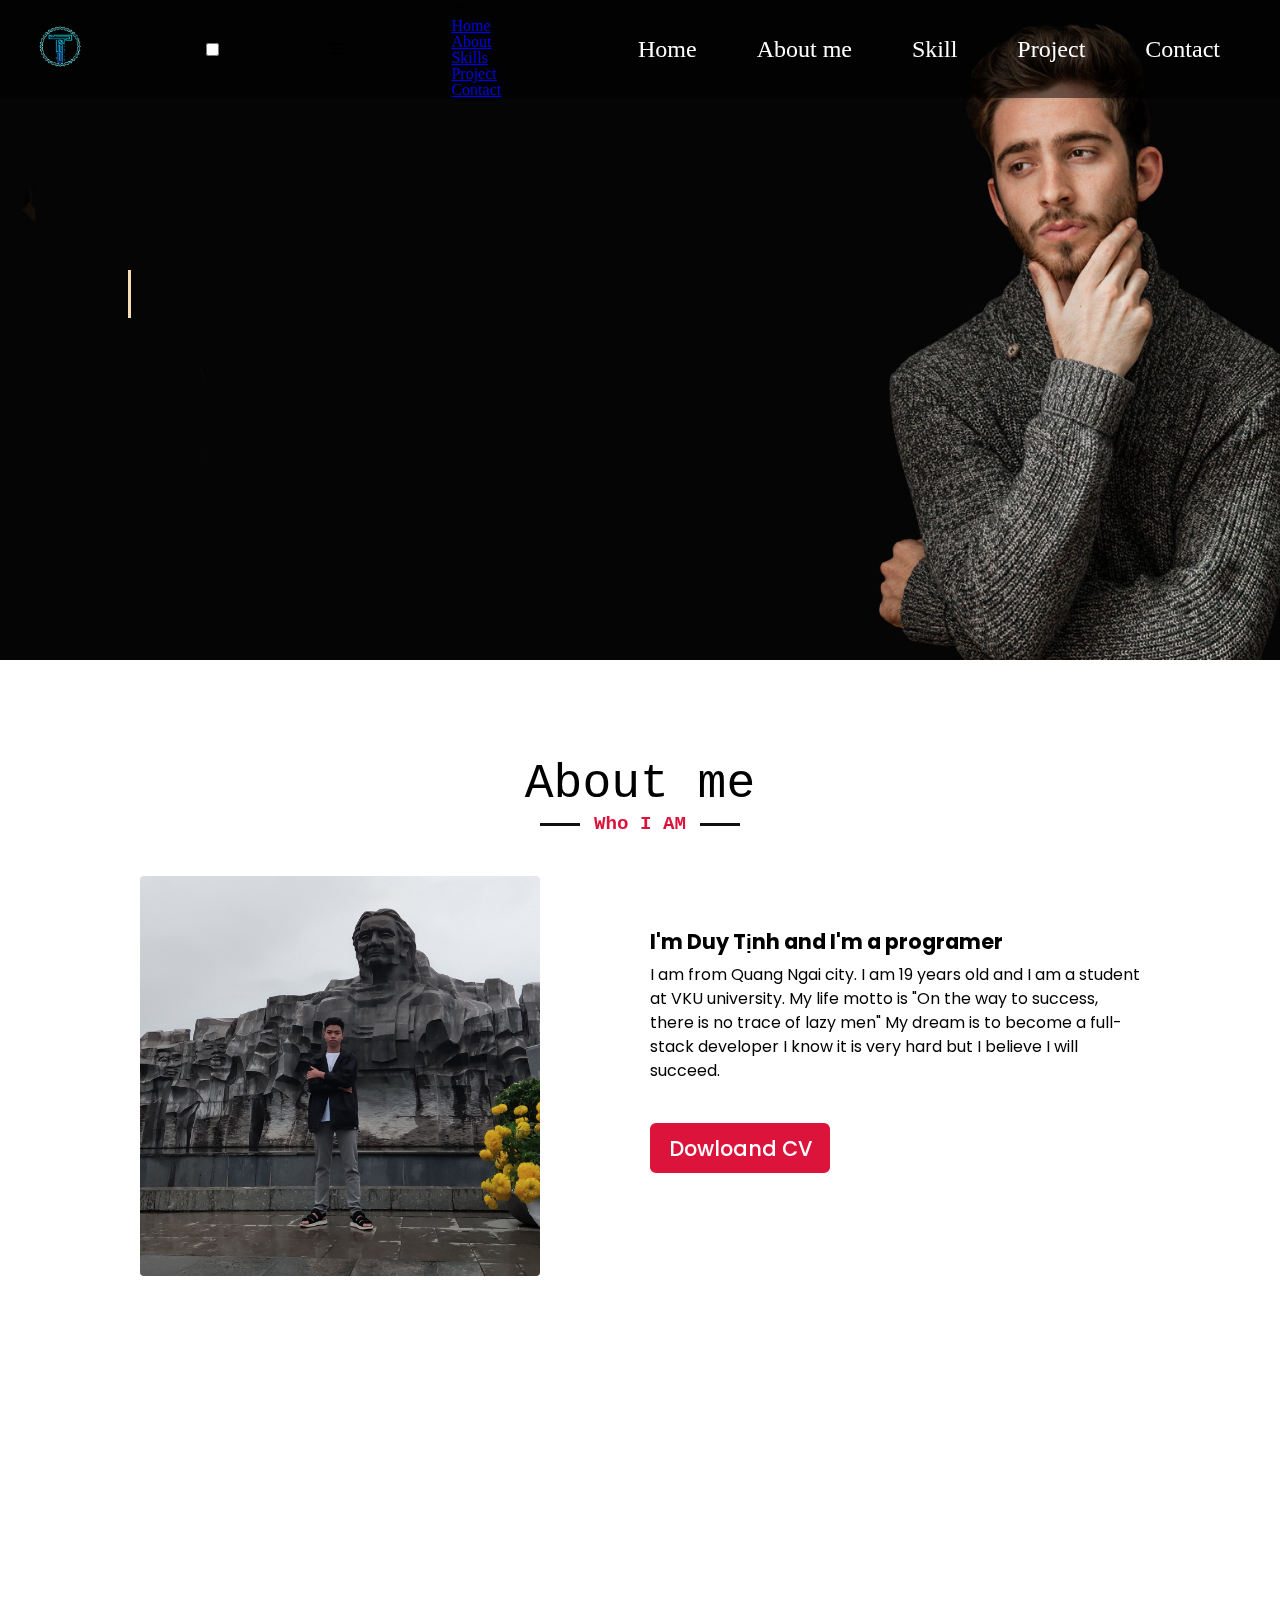
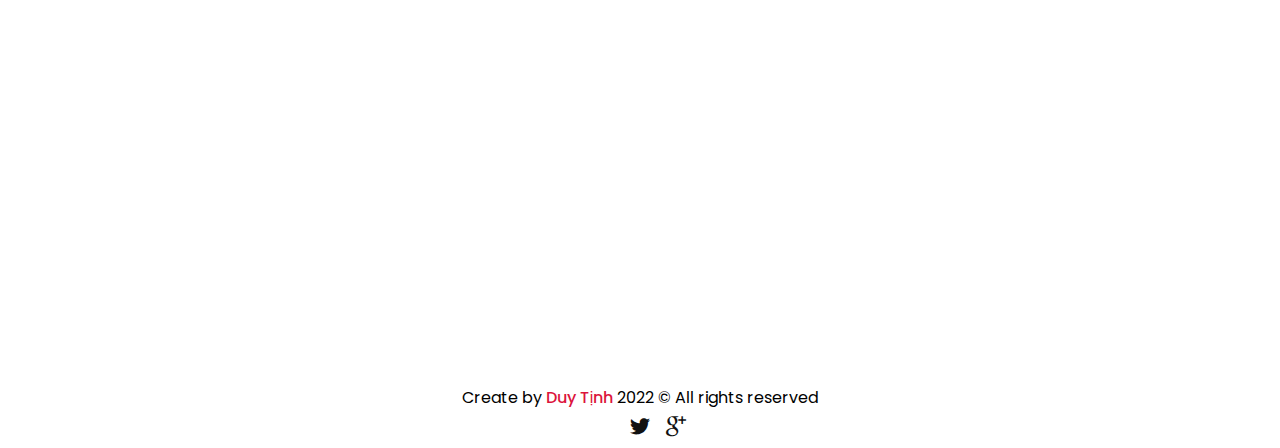
<file: index.html>
<!DOCTYPE html>
<html lang="en">
  <head>
    <meta charset="UTF-8" />
    <meta http-equiv="X-UA-Compatible" content="IE=edge" />
    <meta name="viewport" content="width=device-width, initial-scale=1.0" />
    <title>Trần Duy Tịnh</title>
    <link rel="icon" href="./assets/img/Logo_web.png" type="image/x-icon" />
    <link
      rel="stylesheet"
      href="https://cdnjs.cloudflare.com/ajax/libs/font-awesome/6.0.0-beta3/css/all.min.css"
      integrity="sha512-Fo3rlrZj/k7ujTnHg4CGR2D7kSs0v4LLanw2qksYuRlEzO+tcaEPQogQ0KaoGN26/zrn20ImR1DfuLWnOo7aBA=="
      crossorigin="anonymous"
      referrerpolicy="no-referrer"
    />
    <link
      rel="stylesheet"
      href="./assets/icon/themify-icons/themify-icons.css"
    />
    <link rel="stylesheet" href="./assets/css/reset.css" />
    <link rel="stylesheet" href="./assets/css/gird.css" />
    <link rel="stylesheet" href="./assets/css/base.css" />
    <link rel="stylesheet" href="./assets/css/style.css" />
    <link rel="stylesheet" href="./assets/css/responsive.css" />
    <link rel="preconnect" href="https://fonts.googleapis.com" />
    <link rel="preconnect" href="https://fonts.gstatic.com" crossorigin />
    <link
      href="https://fonts.googleapis.com/css2?family=Source+Code+Pro:ital,wght@0,300;0,500;1,500&display=swap"
      rel="stylesheet"
    />
    <link rel="stylesheet" href="https://unpkg.com/aos@next/dist/aos.css" />
  </head>
  <body>
    <main>
      <!-- navigation -->
      <nav class="nav">
        <div class="nav__wrap">
          <a href="#" class="logo">
            <img src="./assets/img/Logo_web.png" alt="" class="logo-image" />
          </a>
          <input type="checkbox" name="" id="check__mobile-bar" />
          <label for="check__mobile-bar" class="nav__wrap--icon-bar">
            <i class="ti-menu nav__icon-menu"></i>
          </label>

          <!-- side bar mobile -->
          <div class="side-bar__mobile">
            <label for="check__mobile-bar" class="nav__wrap--icon-bar">
              <i class="ti-close nav__icon-close"></i>
            </label>

            <ul class="side-bar__list">
              <label for="check__mobile-bar" class="side-bar__item">
                <a href="#" class="side-bar__link">Home</a>
              </label>
              <li class="side-bar__item">
                <a href="#about-me" class="side-bar__link">About</a>
              </li>
              <li class="side-bar__item">
                <a href="#skill" class="side-bar__link">Skills</a>
              </li>
              <li class="side-bar__item">
                <a href="#project" class="side-bar__link">Project</a>
              </li>
              <li class="side-bar__item">
                <a href="#contact" class="side-bar__link">Contact</a>
              </li>
            </ul>
          </div>
          <!-- pc -->
          <ul class="nav__menu">
            <li class="nav__menu-item">
              <a href="#" class="menu-link">Home</a>
            </li>
            <li class="nav__menu-item">
              <a href="#about-me" class="menu-link">About me</a>
            </li>
            <li class="nav__menu-item">
              <a href="#skill" class="menu-link">Skill</a>
            </li>
            <li class="nav__menu-item">
              <a href="#project" class="menu-link">Project</a>
            </li>
            <li class="nav__menu-item">
              <a href="#contact" class="menu-link">Contact</a>
            </li>
          </ul>
        </div>
      </nav>

      <!-- home -->
      <section class="home">
        <div class="home__wrap">
          <h3 class="home__title">
            Hello, I am Duy Tinh.
            <span class="home__hide-title"></span>
          </h3>
          <br />
          <span class="home__desc">welcome to my website</span>
          <a
            href="https://www.facebook.com/profile.php?id=100015792548411"
            class="home__btn"
            target="_blank"
            >Hire me</a
          >
        </div>
      </section>
      <!-- information -->
      <section
        id="about-me"
        class="info"
        data-aos="fade-in"
        data-aos-duration="1000"
      >
        <div class="info__heading">
          <h2 class="info__heading--header">About me</h2>
          <div class="info__heading--line">
            <p class="info__heading--desc">Who I AM</p>
          </div>
        </div>
        <div class="info__body">
          <div class="info__body--wrap-img">
            <img src="./assets/img/profile-main.jpg" alt="" class="info__img" />
          </div>
          <div class="info__body--content">
            <h2 class="info__body--header">I'm Duy Tịnh and I'm a programer</h2>
            <p class="info__body--desc">
              I am from Quang Ngai city. I am 19 years old and I am a student at
              VKU university. My life motto is "On the way to success, there is
              no trace of lazy men" My dream is to become a full-stack developer
              I know it is very hard but I believe I will succeed.
            </p>
            <button class="info__btn--dowloand-cv">Dowloand CV</button>
          </div>
        </div>
      </section>
      <!-- skill -->
      <section
        id="skill"
        class="skill"
        data-aos="fade-in"
        data-aos-duration="1000"
      >
        <div class="skill__heading">
          <h2 class="skill__heading--header">My skills</h2>
          <div class="skill__heading--line">
            <p class="skill__heading--desc">What i know</p>
          </div>
        </div>
        <div class="skill__body">
          <div class="skill__body-item">
            <div class="skill__body-header">
              <h3 class="skill__title">HTML</h3>
              <h3 class="skill__percent">35%</h3>
            </div>
            <div class="skill__bar"><span class="html"></span></div>
          </div>

          <div class="skill__body-item">
            <div class="skill__body-header">
              <h3 class="skill__title">CSS</h3>
              <h3 class="skill__percent">30%</h3>
            </div>
            <div class="skill__bar"><span class="css"></span></div>
          </div>
          <div class="skill__body-item">
            <div class="skill__body-header">
              <h3 class="skill__title">Javascript</h3>
              <h3 class="skill__percent">5%</h3>
            </div>
            <div class="skill__bar"><span class="javascript"></span></div>
          </div>
          <div class="skill__body-item">
            <div class="skill__body-header">
              <h3 class="skill__title">C++</h3>
              <h3 class="skill__percent">15%</h3>
            </div>
            <div class="skill__bar"><span class="c"></span></div>
          </div>
          <div class="skill__body-item">
            <div class="skill__body-header">
              <h3 class="skill__title">Java</h3>
              <h3 class="skill__percent">15%</h3>
            </div>
            <div class="skill__bar"><span class="java"></span></div>
          </div>
          <div class="skill__body-item">
            <div class="skill__body-header">
              <h3 class="skill__title">SQL</h3>
              <h3 class="skill__percent">10%</h3>
            </div>
            <div class="skill__bar"><span class="sql"></span></div>
          </div>
        </div>
      </section>
      <!-- project -->
      <section
        id="project"
        class="project"
        data-aos="fade-in"
        data-aos-duration="1000"
      >
        <div class="project__heading">
          <h2 class="project__heading--header">My project</h2>
          <div class="project__heading--line">
            <p class="project__heading--desc">What I do</p>
          </div>
        </div>
        <div class="project__body">
          <div class="project__body-item">
            <a
              href="https://duytinh2003.github.io/Project-band/"
              class="project__body--item-link"
              target="_blank"
            >
              <h3 class="project__body-title">Web the band</h3>
              <img
                src="./assets/img/theband.jpg"
                alt=""
                class="project__body-img"
              />
            </a>
          </div>
          <div class="project__body-item">
            <a
              href="https://duytinh2003.github.io/Project_shopee/"
              class="project__body--item-link"
              target="_blank"
            >
              <h3 class="project__body-title">Web shoppe</h3>
              <img
                src="./assets/img/shoppe.jpg"
                alt=""
                class="project__body-img"
              />
            </a>
          </div>
          <div class="project__body-item">
            <a href="" class="project__body--item-link">
              <h3 class="project__body-title">Web profile</h3>
              <img
                src="./assets/img/profile-1.png"
                alt=""
                class="project__body-img"
              />
            </a>
          </div>
        </div>
        <h2 class="project__body-footer">To be continue...</h2>
      </section>
      <section
        id="contact"
        class="contact"
        data-aos="fade-in"
        data-aos-duration="1000"
      >
        <div class="contact__heading">
          <h2 class="contact__heading--header">Contact me</h2>
          <div class="contact__heading--line">
            <p class="contact__heading--desc">Get in touch</p>
          </div>
        </div>
        <div class="contact__body">
          <div class="contact__body--info">
            <h3 class="contact__body-title">Get in Touch</h3>
            <ul class="contact__body-list">
              <li class="contact__body-item">
                <icon class="ti-location-pin contact__body--info-icon"></icon>
                <div class="contact__body--info-wrap">
                  <div class="contact__body--info-title">Address</div>
                  <div class="contact__body--info-content">
                    Tịnh Hà, Sơn Tịnh, Quảng Ngãi
                  </div>
                </div>
              </li>
              <li class="contact__body-item">
                <icon class="ti-email contact__body--info-icon"></icon>
                <div class="contact__body--info-wrap">
                  <div class="contact__body--info-title">Email</div>
                  <div class="contact__body--info-content">
                    tranduytinh258@gmail.con
                  </div>
                </div>
              </li>
              <li class="contact__body-item">
                <icon class="fas fa-phone-alt contact__body--info-icon"></icon>
                <div class="contact__body--info-wrap">
                  <div class="contact__body--info-title">Phone</div>
                  <div class="contact__body--info-content">
                    +84 035 358 4395
                  </div>
                </div>
              </li>
            </ul>
          </div>
          <form class="contact__body-fill" action="">
            <h3 class="contact__body-title">Message me</h3>
            <div class="contact__body-input-wrap">
              <input
                required
                type="text"
                class="contact__body-input-name"
                placeholder="Name"
              />
              <input
                required
                type="email"
                class="contact__body-input-email"
                placeholder="Email"
              />
            </div>
            <input
              required
              type="text"
              class="contact__body-input-subject"
              placeholder="Subject"
            />
            <textarea
              name="text"
              id="contact__body-input-text"
              cols="30"
              rows="5"
              placeholder="Message.."
              required
            ></textarea>
            <button class="contact__body--btn-sent">Send message</button>
          </form>
        </div>
      </section>
      <footer class="footer">
        <p class="footer__title">
          Create by <span>Duy Tịnh</span> 2022 © All rights reserved
        </p>
        <ul class="footer__list-icon">
          <a
            class="footer__item-icon"
            href="https://www.facebook.com/profile.php?id=100015792548411"
            target="_blank"
            ><i class="fab fa-facebook"></i
          ></a>
          <a class="footer__item-icon"><i class="fab fa-youtube"></i></a>
          <a class="footer__item-icon"><i class="fab fa-instagram"></i></a>
          <a class="footer__item-icon"><i class="ti-twitter-alt"></i></a>
          <a class="footer__item-icon"><i class="ti-google"></i></a>
        </ul>
      </footer>
    </main>
    <script src="https://unpkg.com/aos@next/dist/aos.js"></script>
    <script>
      AOS.init();
    </script>
  </body>
</html>
</file>
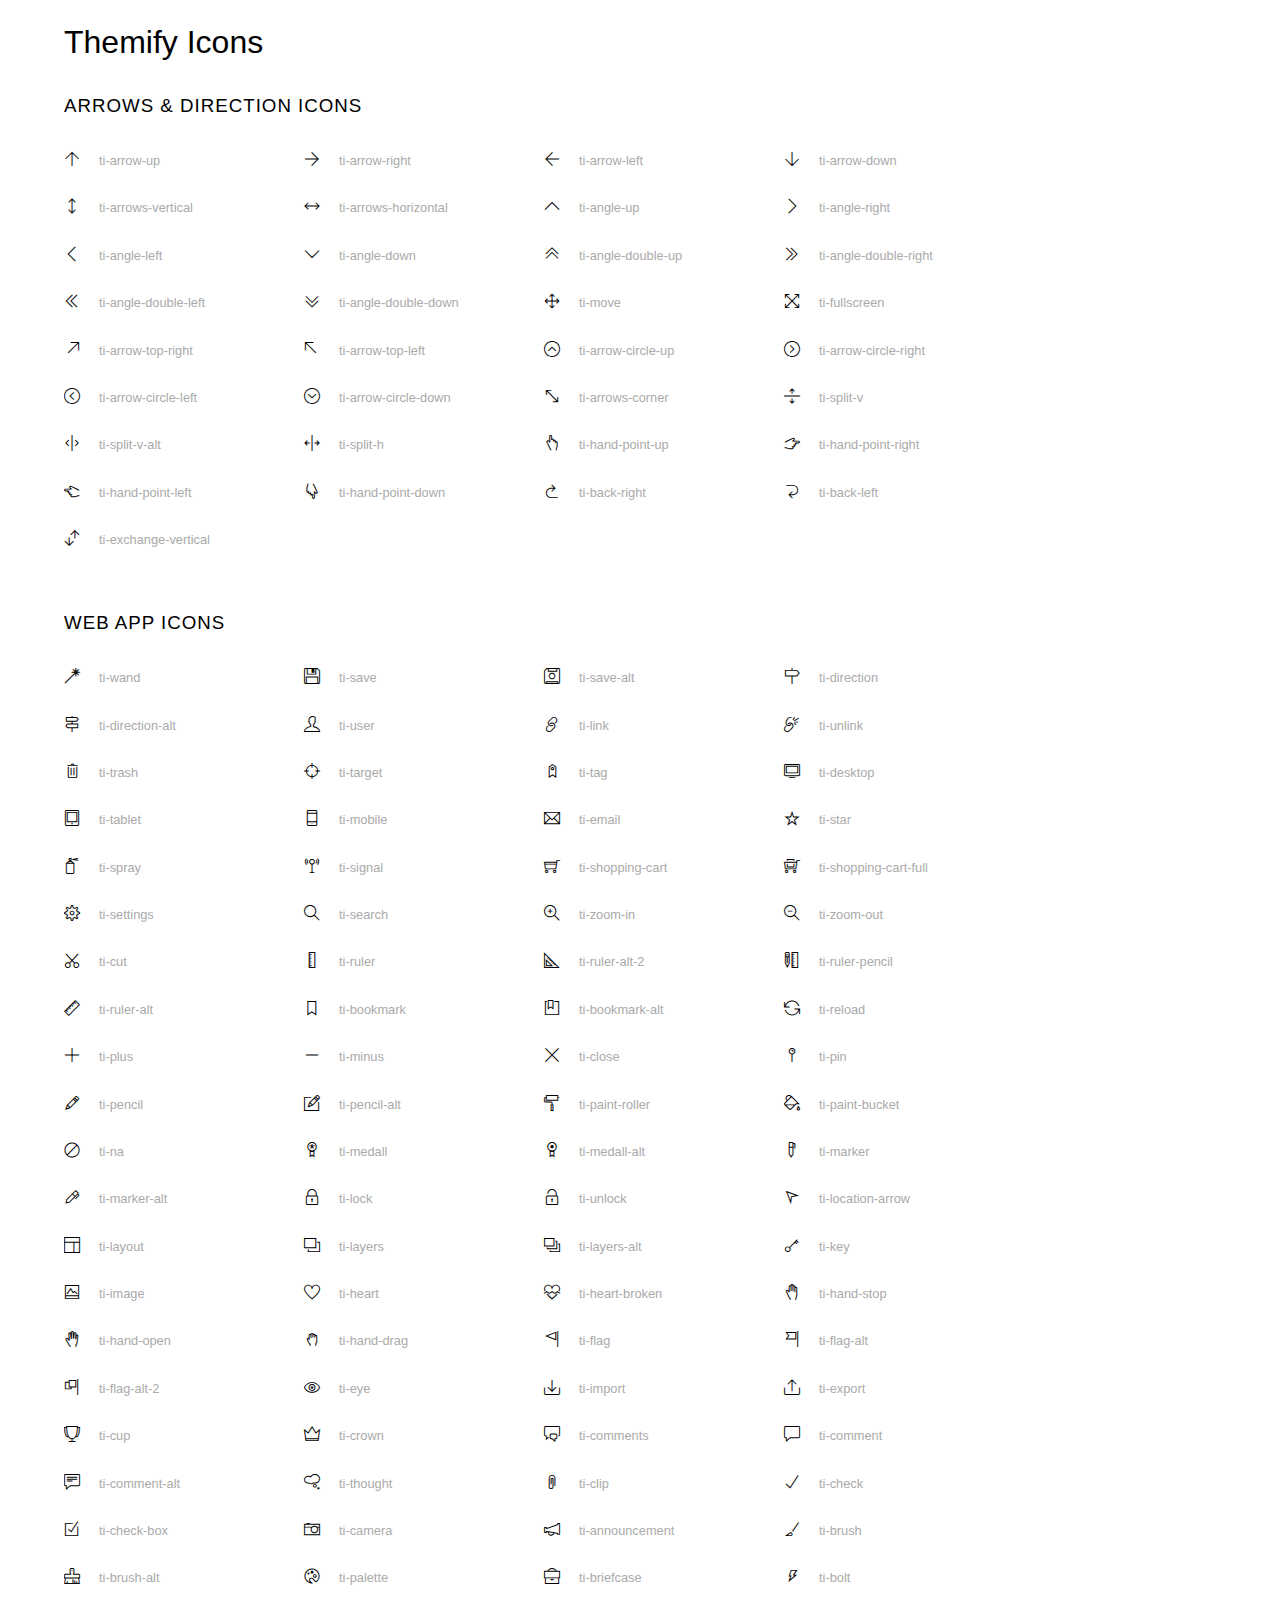
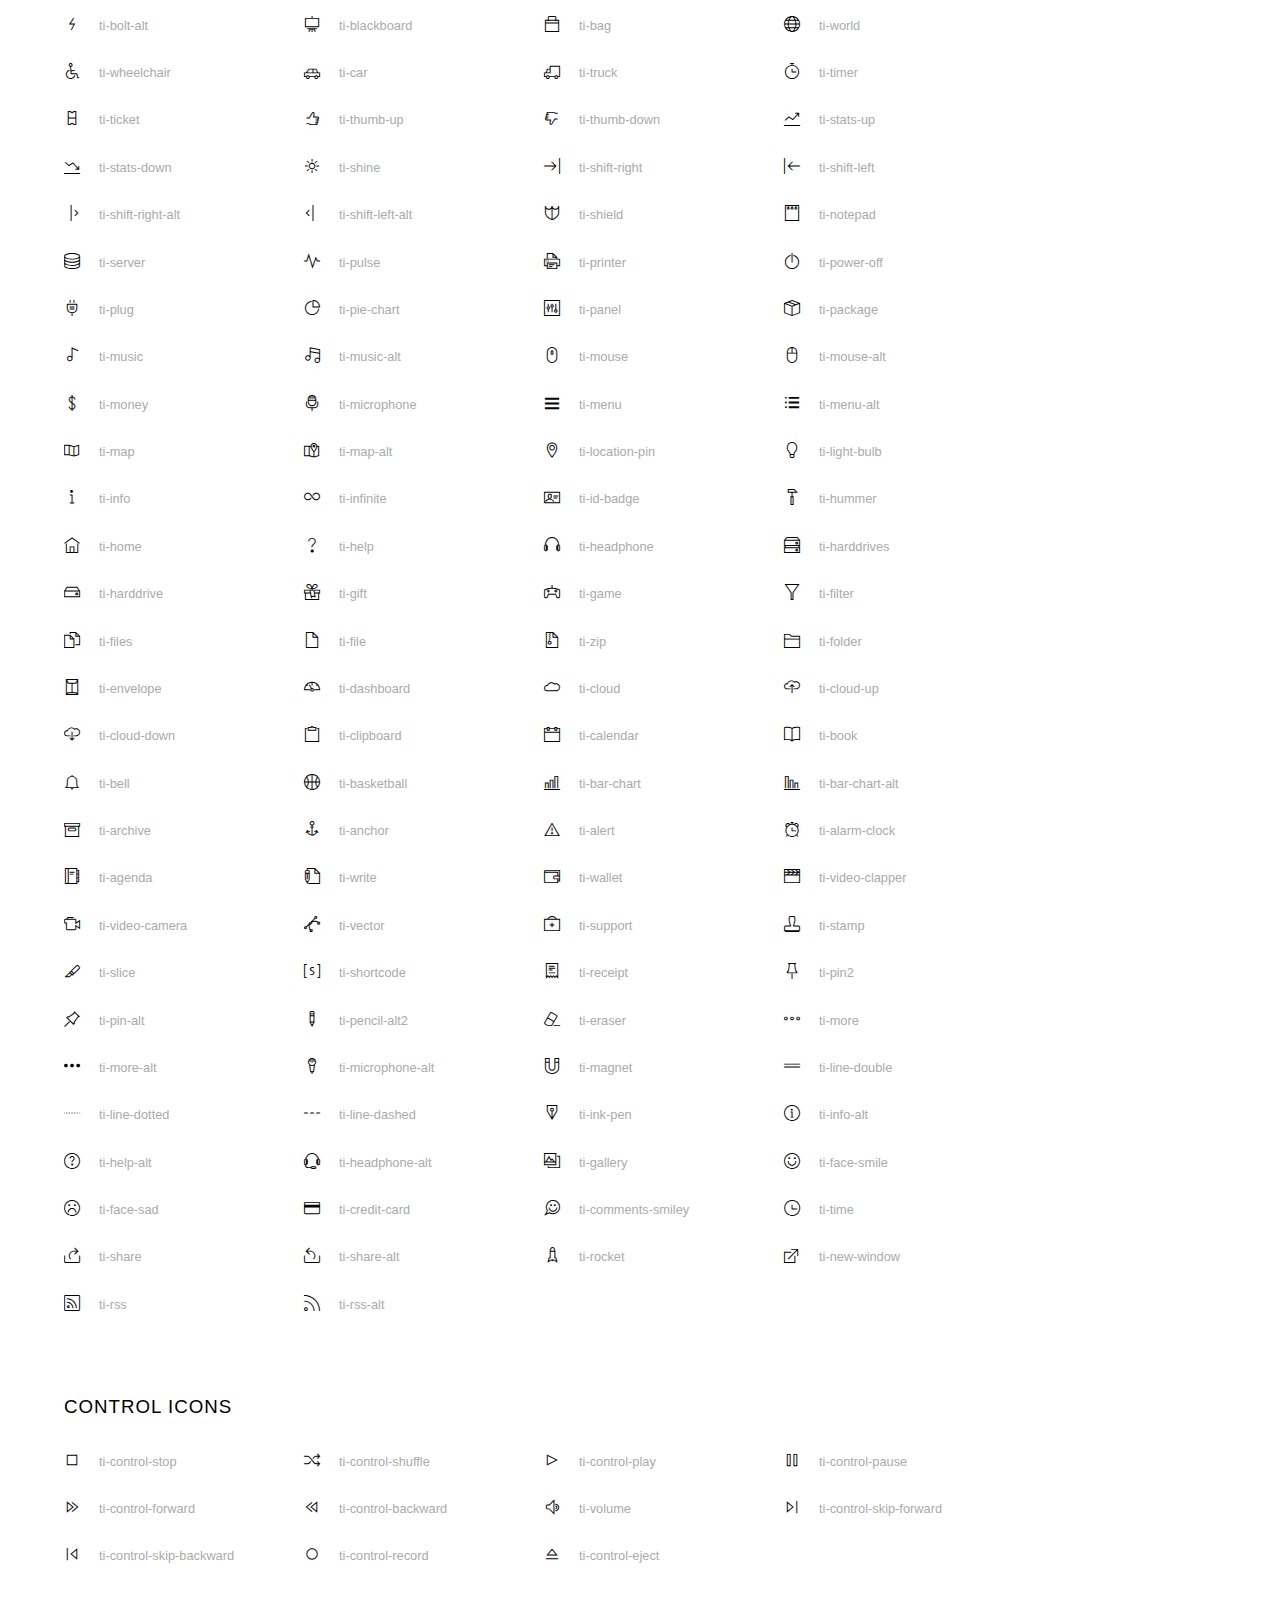
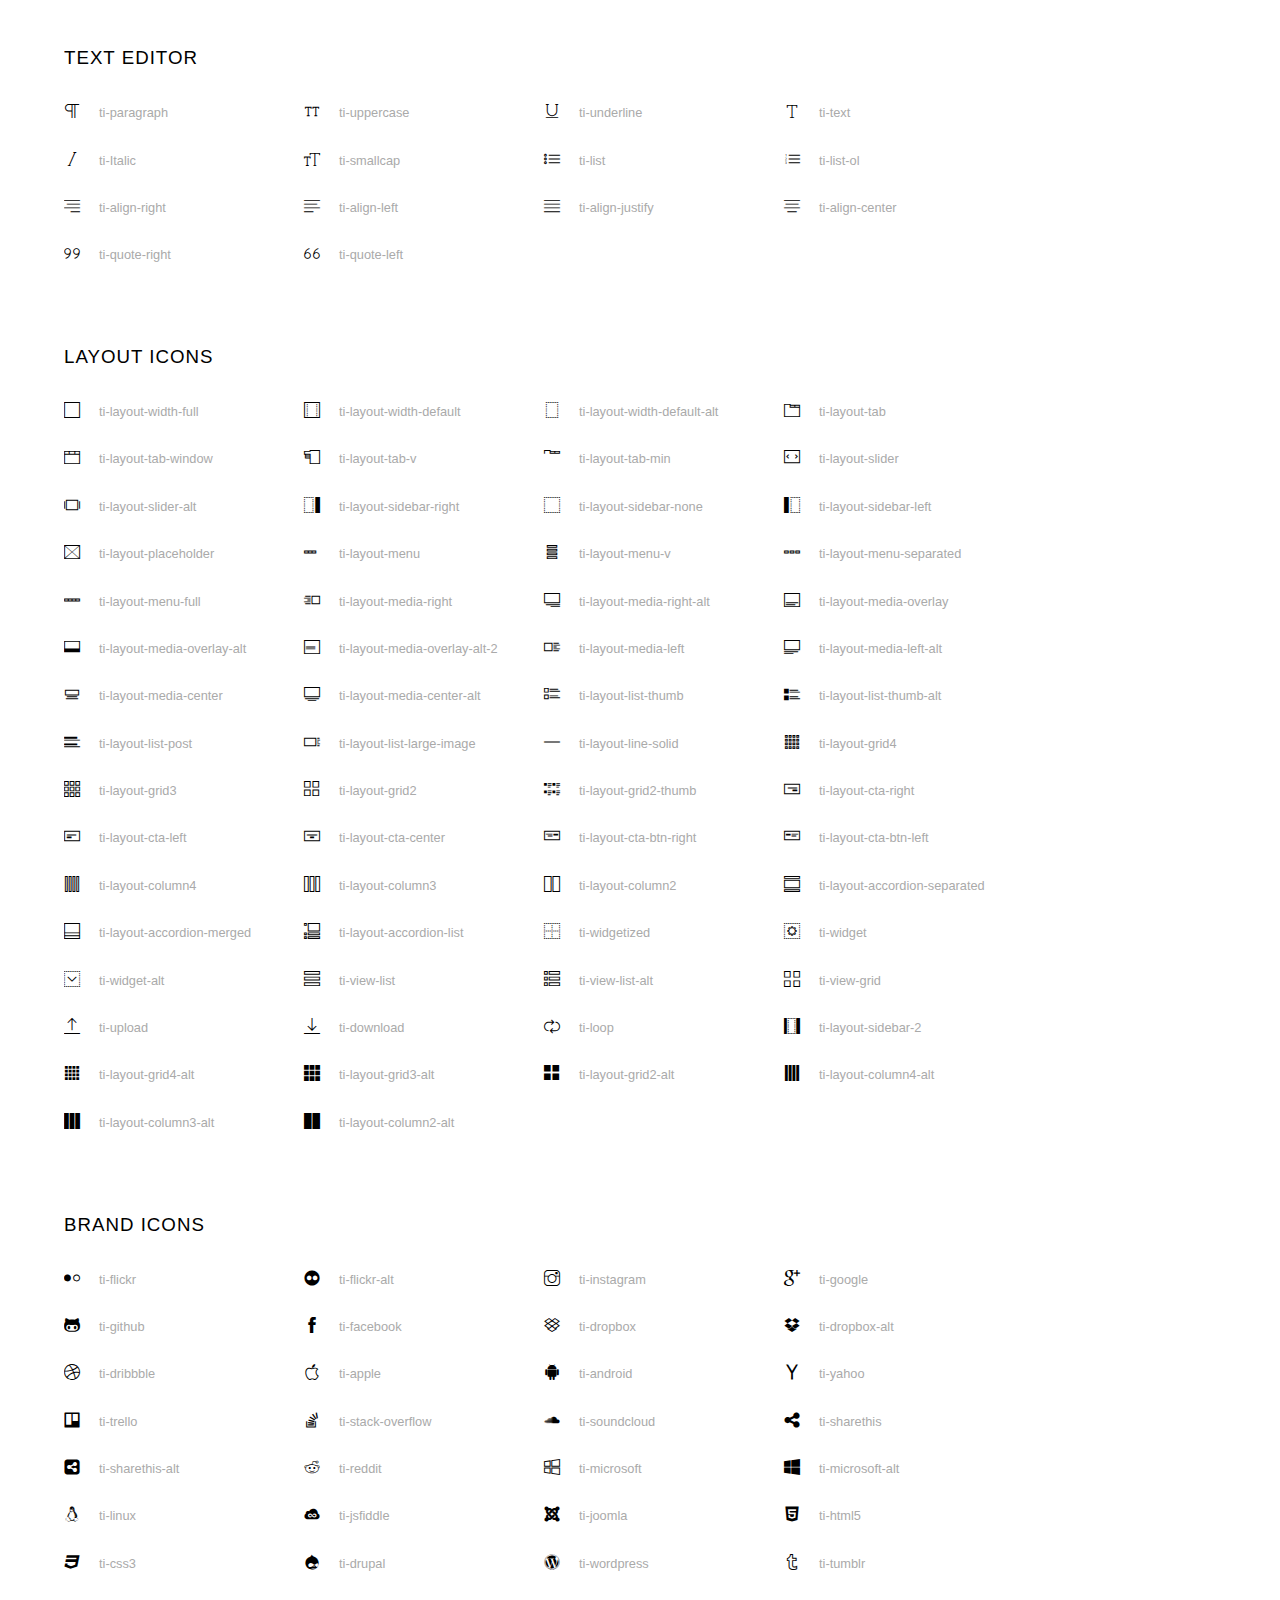
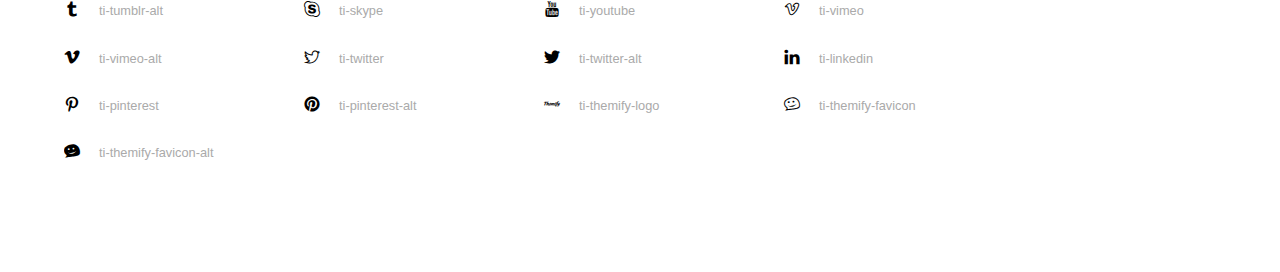
<file: assets/icon/themify-icons/index.html>
<!doctype html>
<html>
<head>
	<meta charset="utf-8">
	<title>Themify Icon Font</title>
	<meta name="viewport" content="width=device-width">
	<link rel="stylesheet" href="demo-files/demo.css">
	<link rel="stylesheet" href="themify-icons.css">
	<!--[if lt IE 8]><!-->
	<link rel="stylesheet" href="ie7/ie7.css">
	<!--<![endif]-->
</head>
<body>
	<h1>Themify Icons</h1>

	<div class="icon-section">

		<div class="icon-section">
			<h3>Arrows &amp; Direction Icons </h3>

			<div class="icon-container">
				<span class="ti-arrow-up"></span><span class="icon-name"> ti-arrow-up</span>
			</div>
			<div class="icon-container">
				<span class="ti-arrow-right"></span><span class="icon-name"> ti-arrow-right</span>
			</div>
			<div class="icon-container">
				<span class="ti-arrow-left"></span><span class="icon-name"> ti-arrow-left</span>
			</div>
			<div class="icon-container">
				<span class="ti-arrow-down"></span><span class="icon-name"> ti-arrow-down</span>
			</div>
			<div class="icon-container">
				<span class="ti-arrows-vertical"></span><span class="icon-name"> ti-arrows-vertical</span>
			</div>
			<div class="icon-container">
				<span class="ti-arrows-horizontal"></span><span class="icon-name"> ti-arrows-horizontal</span>
			</div>
			<div class="icon-container">
				<span class="ti-angle-up"></span><span class="icon-name"> ti-angle-up</span>
			</div>
			<div class="icon-container">
				<span class="ti-angle-right"></span><span class="icon-name"> ti-angle-right</span>
			</div>
			<div class="icon-container">
				<span class="ti-angle-left"></span><span class="icon-name"> ti-angle-left</span>
			</div>
			<div class="icon-container">
				<span class="ti-angle-down"></span><span class="icon-name"> ti-angle-down</span>
			</div>	
			<div class="icon-container">
				<span class="ti-angle-double-up"></span><span class="icon-name"> ti-angle-double-up</span>
			</div>
			<div class="icon-container">
				<span class="ti-angle-double-right"></span><span class="icon-name"> ti-angle-double-right</span>
			</div>
			<div class="icon-container">
				<span class="ti-angle-double-left"></span><span class="icon-name"> ti-angle-double-left</span>
			</div>
			<div class="icon-container">
				<span class="ti-angle-double-down"></span><span class="icon-name"> ti-angle-double-down</span>
			</div>					
			<div class="icon-container">
				<span class="ti-move"></span><span class="icon-name"> ti-move</span>
			</div>
			<div class="icon-container">
				<span class="ti-fullscreen"></span><span class="icon-name"> ti-fullscreen</span>
			</div>
			<div class="icon-container">
				<span class="ti-arrow-top-right"></span><span class="icon-name"> ti-arrow-top-right</span>
			</div>
			<div class="icon-container">
				<span class="ti-arrow-top-left"></span><span class="icon-name"> ti-arrow-top-left</span>
			</div>
			<div class="icon-container">
				<span class="ti-arrow-circle-up"></span><span class="icon-name"> ti-arrow-circle-up</span>
			</div>
			<div class="icon-container">
				<span class="ti-arrow-circle-right"></span><span class="icon-name"> ti-arrow-circle-right</span>
			</div>
			<div class="icon-container">
				<span class="ti-arrow-circle-left"></span><span class="icon-name"> ti-arrow-circle-left</span>
			</div>
			<div class="icon-container">
				<span class="ti-arrow-circle-down"></span><span class="icon-name"> ti-arrow-circle-down</span>
			</div>
			<div class="icon-container">
				<span class="ti-arrows-corner"></span><span class="icon-name"> ti-arrows-corner</span>
			</div>
			<div class="icon-container">
				<span class="ti-split-v"></span><span class="icon-name"> ti-split-v</span>
			</div>

			<div class="icon-container">
				<span class="ti-split-v-alt"></span><span class="icon-name"> ti-split-v-alt</span>
			</div>
			<div class="icon-container">
				<span class="ti-split-h"></span><span class="icon-name"> ti-split-h</span>
			</div>
			<div class="icon-container">
				<span class="ti-hand-point-up"></span><span class="icon-name"> ti-hand-point-up</span>
			</div>
			<div class="icon-container">
				<span class="ti-hand-point-right"></span><span class="icon-name"> ti-hand-point-right</span>
			</div>
			<div class="icon-container">
				<span class="ti-hand-point-left"></span><span class="icon-name"> ti-hand-point-left</span>
			</div>
			<div class="icon-container">
				<span class="ti-hand-point-down"></span><span class="icon-name"> ti-hand-point-down</span>
			</div>
			<div class="icon-container">
				<span class="ti-back-right"></span><span class="icon-name"> ti-back-right</span>
			</div>
			<div class="icon-container">
				<span class="ti-back-left"></span><span class="icon-name"> ti-back-left</span>
			</div>
			<div class="icon-container">
				<span class="ti-exchange-vertical"></span><span class="icon-name"> ti-exchange-vertical</span>
			</div>

		</div> <!-- Arrows Icons -->



		<h3>Web App Icons</h3>
		
		<div class="icon-section">

			<div class="icon-container">
				<span class="ti-wand"></span><span class="icon-name"> ti-wand</span>
			</div>
			<div class="icon-container">
				<span class="ti-save"></span><span class="icon-name"> ti-save</span>
			</div>
			<div class="icon-container">
				<span class="ti-save-alt"></span><span class="icon-name"> ti-save-alt</span>
			</div>

			<div class="icon-container">
				<span class="ti-direction"></span><span class="icon-name"> ti-direction</span>
			</div>
			<div class="icon-container">
				<span class="ti-direction-alt"></span><span class="icon-name"> ti-direction-alt</span>
			</div>
			<div class="icon-container">
				<span class="ti-user"></span><span class="icon-name"> ti-user</span>
			</div>
			<div class="icon-container">
				<span class="ti-link"></span><span class="icon-name"> ti-link</span>
			</div>
			<div class="icon-container">
				<span class="ti-unlink"></span><span class="icon-name"> ti-unlink</span>
			</div>
			<div class="icon-container">
				<span class="ti-trash"></span><span class="icon-name"> ti-trash</span>
			</div>
			<div class="icon-container">
				<span class="ti-target"></span><span class="icon-name"> ti-target</span>
			</div>
			<div class="icon-container">
				<span class="ti-tag"></span><span class="icon-name"> ti-tag</span>
			</div>
			<div class="icon-container">
				<span class="ti-desktop"></span><span class="icon-name"> ti-desktop</span>
			</div>
			<div class="icon-container">
				<span class="ti-tablet"></span><span class="icon-name"> ti-tablet</span>
			</div>
			<div class="icon-container">
				<span class="ti-mobile"></span><span class="icon-name"> ti-mobile</span>
			</div>
			<div class="icon-container">
				<span class="ti-email"></span><span class="icon-name"> ti-email</span>
			</div>	
			<div class="icon-container">
				<span class="ti-star"></span><span class="icon-name"> ti-star</span>
			</div>
			<div class="icon-container">
				<span class="ti-spray"></span><span class="icon-name"> ti-spray</span>
			</div>
			<div class="icon-container">
				<span class="ti-signal"></span><span class="icon-name"> ti-signal</span>
			</div>
			<div class="icon-container">
				<span class="ti-shopping-cart"></span><span class="icon-name"> ti-shopping-cart</span>
			</div>
			<div class="icon-container">
				<span class="ti-shopping-cart-full"></span><span class="icon-name"> ti-shopping-cart-full</span>
			</div>
			<div class="icon-container">
				<span class="ti-settings"></span><span class="icon-name"> ti-settings</span>
			</div>
			<div class="icon-container">
				<span class="ti-search"></span><span class="icon-name"> ti-search</span>
			</div>
			<div class="icon-container">
				<span class="ti-zoom-in"></span><span class="icon-name"> ti-zoom-in</span>
			</div>
			<div class="icon-container">
				<span class="ti-zoom-out"></span><span class="icon-name"> ti-zoom-out</span>
			</div>
			<div class="icon-container">
				<span class="ti-cut"></span><span class="icon-name"> ti-cut</span>
			</div>
			<div class="icon-container">
				<span class="ti-ruler"></span><span class="icon-name"> ti-ruler</span>
			</div>
			<div class="icon-container">
				<span class="ti-ruler-alt-2"></span><span class="icon-name"> ti-ruler-alt-2</span>
			</div>			
			<div class="icon-container">
				<span class="ti-ruler-pencil"></span><span class="icon-name"> ti-ruler-pencil</span>
			</div>
			<div class="icon-container">
				<span class="ti-ruler-alt"></span><span class="icon-name"> ti-ruler-alt</span>
			</div>
			<div class="icon-container">
				<span class="ti-bookmark"></span><span class="icon-name"> ti-bookmark</span>
			</div>
			<div class="icon-container">
				<span class="ti-bookmark-alt"></span><span class="icon-name"> ti-bookmark-alt</span>
			</div>
			<div class="icon-container">
				<span class="ti-reload"></span><span class="icon-name"> ti-reload</span>
			</div>
			<div class="icon-container">
				<span class="ti-plus"></span><span class="icon-name"> ti-plus</span>
			</div>
			<div class="icon-container">
				<span class="ti-minus"></span><span class="icon-name"> ti-minus</span>
			</div>
			<div class="icon-container">
				<span class="ti-close"></span><span class="icon-name"> ti-close</span>
			</div>			
			<div class="icon-container">
				<span class="ti-pin"></span><span class="icon-name"> ti-pin</span>
			</div>
			<div class="icon-container">
				<span class="ti-pencil"></span><span class="icon-name"> ti-pencil</span>
			</div>
					
		  	<div class="icon-container">
				<span class="ti-pencil-alt"></span><span class="icon-name"> ti-pencil-alt</span>
			</div>
			<div class="icon-container">
				<span class="ti-paint-roller"></span><span class="icon-name"> ti-paint-roller</span>
			</div>
			<div class="icon-container">
				<span class="ti-paint-bucket"></span><span class="icon-name"> ti-paint-bucket</span>
			</div>
			<div class="icon-container">
				<span class="ti-na"></span><span class="icon-name"> ti-na</span>
			</div>
			<div class="icon-container">
				<span class="ti-medall"></span><span class="icon-name"> ti-medall</span>
			</div>
			<div class="icon-container">
				<span class="ti-medall-alt"></span><span class="icon-name"> ti-medall-alt</span>
			</div>
			<div class="icon-container">
				<span class="ti-marker"></span><span class="icon-name"> ti-marker</span>
			</div>
			<div class="icon-container">
				<span class="ti-marker-alt"></span><span class="icon-name"> ti-marker-alt</span>
			</div>

			<div class="icon-container">
				<span class="ti-lock"></span><span class="icon-name"> ti-lock</span>
			</div>
			<div class="icon-container">
				<span class="ti-unlock"></span><span class="icon-name"> ti-unlock</span>
			</div>
			<div class="icon-container">
				<span class="ti-location-arrow"></span><span class="icon-name"> ti-location-arrow</span>
			</div>
			<div class="icon-container">
				<span class="ti-layout"></span><span class="icon-name"> ti-layout</span>
			</div>
			<div class="icon-container">
				<span class="ti-layers"></span><span class="icon-name"> ti-layers</span>
			</div>
			<div class="icon-container">
				<span class="ti-layers-alt"></span><span class="icon-name"> ti-layers-alt</span>
			</div>
			<div class="icon-container">
				<span class="ti-key"></span><span class="icon-name"> ti-key</span>
			</div>
			<div class="icon-container">
				<span class="ti-image"></span><span class="icon-name"> ti-image</span>
			</div>
			<div class="icon-container">
				<span class="ti-heart"></span><span class="icon-name"> ti-heart</span>
			</div>
			<div class="icon-container">
				<span class="ti-heart-broken"></span><span class="icon-name"> ti-heart-broken</span>
			</div>
			<div class="icon-container">
				<span class="ti-hand-stop"></span><span class="icon-name"> ti-hand-stop</span>
			</div>
			<div class="icon-container">
				<span class="ti-hand-open"></span><span class="icon-name"> ti-hand-open</span>
			</div>
			<div class="icon-container">
				<span class="ti-hand-drag"></span><span class="icon-name"> ti-hand-drag</span>
			</div>
			<div class="icon-container">
				<span class="ti-flag"></span><span class="icon-name"> ti-flag</span>
			</div>
			<div class="icon-container">
				<span class="ti-flag-alt"></span><span class="icon-name"> ti-flag-alt</span>
			</div>
			<div class="icon-container">
				<span class="ti-flag-alt-2"></span><span class="icon-name"> ti-flag-alt-2</span>
			</div>
			<div class="icon-container">
				<span class="ti-eye"></span><span class="icon-name"> ti-eye</span>
			</div>
			<div class="icon-container">
				<span class="ti-import"></span><span class="icon-name"> ti-import</span>
			</div>			
			<div class="icon-container">
				<span class="ti-export"></span><span class="icon-name"> ti-export</span>
			</div>
			<div class="icon-container">
				<span class="ti-cup"></span><span class="icon-name"> ti-cup</span>
			</div>
			<div class="icon-container">
				<span class="ti-crown"></span><span class="icon-name"> ti-crown</span>
			</div>
			<div class="icon-container">
				<span class="ti-comments"></span><span class="icon-name"> ti-comments</span>
			</div>
			<div class="icon-container">
				<span class="ti-comment"></span><span class="icon-name"> ti-comment</span>
			</div>
			<div class="icon-container">
				<span class="ti-comment-alt"></span><span class="icon-name"> ti-comment-alt</span>
			</div>
			<div class="icon-container">
				<span class="ti-thought"></span><span class="icon-name"> ti-thought</span>
			</div>			
			<div class="icon-container">
				<span class="ti-clip"></span><span class="icon-name"> ti-clip</span>
			</div>

			<div class="icon-container">
				<span class="ti-check"></span><span class="icon-name"> ti-check</span>
			</div>
			<div class="icon-container">
				<span class="ti-check-box"></span><span class="icon-name"> ti-check-box</span>
			</div>
			<div class="icon-container">
				<span class="ti-camera"></span><span class="icon-name"> ti-camera</span>
			</div>
			<div class="icon-container">
				<span class="ti-announcement"></span><span class="icon-name"> ti-announcement</span>
			</div>
			<div class="icon-container">
				<span class="ti-brush"></span><span class="icon-name"> ti-brush</span>
			</div>
			<div class="icon-container">
				<span class="ti-brush-alt"></span><span class="icon-name"> ti-brush-alt</span>
			</div>
			<div class="icon-container">
				<span class="ti-palette"></span><span class="icon-name"> ti-palette</span>
			</div>			
			<div class="icon-container">
				<span class="ti-briefcase"></span><span class="icon-name"> ti-briefcase</span>
			</div>
			<div class="icon-container">
				<span class="ti-bolt"></span><span class="icon-name"> ti-bolt</span>
			</div>
			<div class="icon-container">
				<span class="ti-bolt-alt"></span><span class="icon-name"> ti-bolt-alt</span>
			</div>
			<div class="icon-container">
				<span class="ti-blackboard"></span><span class="icon-name"> ti-blackboard</span>
			</div>
			<div class="icon-container">
				<span class="ti-bag"></span><span class="icon-name"> ti-bag</span>
			</div>
			<div class="icon-container">
				<span class="ti-world"></span><span class="icon-name"> ti-world</span>
			</div>
			<div class="icon-container">
				<span class="ti-wheelchair"></span><span class="icon-name"> ti-wheelchair</span>
			</div>
			<div class="icon-container">
				<span class="ti-car"></span><span class="icon-name"> ti-car</span>
			</div>
			<div class="icon-container">
				<span class="ti-truck"></span><span class="icon-name"> ti-truck</span>
			</div>
			<div class="icon-container">
				<span class="ti-timer"></span><span class="icon-name"> ti-timer</span>
			</div>
			<div class="icon-container">
				<span class="ti-ticket"></span><span class="icon-name"> ti-ticket</span>
			</div>
			<div class="icon-container">
				<span class="ti-thumb-up"></span><span class="icon-name"> ti-thumb-up</span>
			</div>
			<div class="icon-container">
				<span class="ti-thumb-down"></span><span class="icon-name"> ti-thumb-down</span>
			</div>

			<div class="icon-container">
				<span class="ti-stats-up"></span><span class="icon-name"> ti-stats-up</span>
			</div>
			<div class="icon-container">
				<span class="ti-stats-down"></span><span class="icon-name"> ti-stats-down</span>
			</div>
			<div class="icon-container">
				<span class="ti-shine"></span><span class="icon-name"> ti-shine</span>
			</div>
			<div class="icon-container">
				<span class="ti-shift-right"></span><span class="icon-name"> ti-shift-right</span>
			</div>
			<div class="icon-container">
				<span class="ti-shift-left"></span><span class="icon-name"> ti-shift-left</span>
			</div>

			<div class="icon-container">
				<span class="ti-shift-right-alt"></span><span class="icon-name"> ti-shift-right-alt</span>
			</div>
			<div class="icon-container">
				<span class="ti-shift-left-alt"></span><span class="icon-name"> ti-shift-left-alt</span>
			</div>
			<div class="icon-container">
				<span class="ti-shield"></span><span class="icon-name"> ti-shield</span>
			</div>
			<div class="icon-container">
				<span class="ti-notepad"></span><span class="icon-name"> ti-notepad</span>
			</div>
			<div class="icon-container">
				<span class="ti-server"></span><span class="icon-name"> ti-server</span>
			</div>

			<div class="icon-container">
				<span class="ti-pulse"></span><span class="icon-name"> ti-pulse</span>
			</div>
			<div class="icon-container">
				<span class="ti-printer"></span><span class="icon-name"> ti-printer</span>
			</div>
			<div class="icon-container">
				<span class="ti-power-off"></span><span class="icon-name"> ti-power-off</span>
			</div>
			<div class="icon-container">
				<span class="ti-plug"></span><span class="icon-name"> ti-plug</span>
			</div>
			<div class="icon-container">
				<span class="ti-pie-chart"></span><span class="icon-name"> ti-pie-chart</span>
			</div>

			<div class="icon-container">
				<span class="ti-panel"></span><span class="icon-name"> ti-panel</span>
			</div>
			<div class="icon-container">
				<span class="ti-package"></span><span class="icon-name"> ti-package</span>
			</div>
			<div class="icon-container">
				<span class="ti-music"></span><span class="icon-name"> ti-music</span>
			</div>
			<div class="icon-container">
				<span class="ti-music-alt"></span><span class="icon-name"> ti-music-alt</span>
			</div>
			<div class="icon-container">
				<span class="ti-mouse"></span><span class="icon-name"> ti-mouse</span>
			</div>
			<div class="icon-container">
				<span class="ti-mouse-alt"></span><span class="icon-name"> ti-mouse-alt</span>
			</div>
			<div class="icon-container">
				<span class="ti-money"></span><span class="icon-name"> ti-money</span>
			</div>
			<div class="icon-container">
				<span class="ti-microphone"></span><span class="icon-name"> ti-microphone</span>
			</div>
			<div class="icon-container">
				<span class="ti-menu"></span><span class="icon-name"> ti-menu</span>
			</div>
			<div class="icon-container">
				<span class="ti-menu-alt"></span><span class="icon-name"> ti-menu-alt</span>
			</div>
			<div class="icon-container">
				<span class="ti-map"></span><span class="icon-name"> ti-map</span>
			</div>
			<div class="icon-container">
				<span class="ti-map-alt"></span><span class="icon-name"> ti-map-alt</span>
			</div>

			<div class="icon-container">
				<span class="ti-location-pin"></span><span class="icon-name"> ti-location-pin</span>
			</div>

			<div class="icon-container">
				<span class="ti-light-bulb"></span><span class="icon-name"> ti-light-bulb</span>
			</div>
			<div class="icon-container">
				<span class="ti-info"></span><span class="icon-name"> ti-info</span>
			</div>
			<div class="icon-container">
				<span class="ti-infinite"></span><span class="icon-name"> ti-infinite</span>
			</div>
			<div class="icon-container">
				<span class="ti-id-badge"></span><span class="icon-name"> ti-id-badge</span>
			</div>
			<div class="icon-container">
				<span class="ti-hummer"></span><span class="icon-name"> ti-hummer</span>
			</div>
			<div class="icon-container">
				<span class="ti-home"></span><span class="icon-name"> ti-home</span>
			</div>
			<div class="icon-container">
				<span class="ti-help"></span><span class="icon-name"> ti-help</span>
			</div>
			<div class="icon-container">
				<span class="ti-headphone"></span><span class="icon-name"> ti-headphone</span>
			</div>
			<div class="icon-container">
				<span class="ti-harddrives"></span><span class="icon-name"> ti-harddrives</span>
			</div>
			<div class="icon-container">
				<span class="ti-harddrive"></span><span class="icon-name"> ti-harddrive</span>
			</div>
			<div class="icon-container">
				<span class="ti-gift"></span><span class="icon-name"> ti-gift</span>
			</div>
			<div class="icon-container">
				<span class="ti-game"></span><span class="icon-name"> ti-game</span>
			</div>
			<div class="icon-container">
				<span class="ti-filter"></span><span class="icon-name"> ti-filter</span>
			</div>
			<div class="icon-container">
				<span class="ti-files"></span><span class="icon-name"> ti-files</span>
			</div>
			<div class="icon-container">
				<span class="ti-file"></span><span class="icon-name"> ti-file</span>
			</div>
			<div class="icon-container">
				<span class="ti-zip"></span><span class="icon-name"> ti-zip</span>
			</div>
			<div class="icon-container">
				<span class="ti-folder"></span><span class="icon-name"> ti-folder</span>
			</div>			
			<div class="icon-container">
				<span class="ti-envelope"></span><span class="icon-name"> ti-envelope</span>
			</div>


			<div class="icon-container">
				<span class="ti-dashboard"></span><span class="icon-name"> ti-dashboard</span>
			</div>
			<div class="icon-container">
				<span class="ti-cloud"></span><span class="icon-name"> ti-cloud</span>
			</div>
			<div class="icon-container">
				<span class="ti-cloud-up"></span><span class="icon-name"> ti-cloud-up</span>
			</div>
			<div class="icon-container">
				<span class="ti-cloud-down"></span><span class="icon-name"> ti-cloud-down</span>
			</div>
			<div class="icon-container">
				<span class="ti-clipboard"></span><span class="icon-name"> ti-clipboard</span>
			</div>
			<div class="icon-container">
				<span class="ti-calendar"></span><span class="icon-name"> ti-calendar</span>
			</div>
			<div class="icon-container">
				<span class="ti-book"></span><span class="icon-name"> ti-book</span>
			</div>
			<div class="icon-container">
				<span class="ti-bell"></span><span class="icon-name"> ti-bell</span>
			</div>
			<div class="icon-container">
				<span class="ti-basketball"></span><span class="icon-name"> ti-basketball</span>
			</div>
			<div class="icon-container">
				<span class="ti-bar-chart"></span><span class="icon-name"> ti-bar-chart</span>
			</div>
			<div class="icon-container">
				<span class="ti-bar-chart-alt"></span><span class="icon-name"> ti-bar-chart-alt</span>
			</div>


			<div class="icon-container">
				<span class="ti-archive"></span><span class="icon-name"> ti-archive</span>
			</div>
			<div class="icon-container">
				<span class="ti-anchor"></span><span class="icon-name"> ti-anchor</span>
			</div>

			<div class="icon-container">
				<span class="ti-alert"></span><span class="icon-name"> ti-alert</span>
			</div>
			<div class="icon-container">
				<span class="ti-alarm-clock"></span><span class="icon-name"> ti-alarm-clock</span>
			</div>
			<div class="icon-container">
				<span class="ti-agenda"></span><span class="icon-name"> ti-agenda</span>
			</div>
			<div class="icon-container">
				<span class="ti-write"></span><span class="icon-name"> ti-write</span>
			</div>

			<div class="icon-container">
				<span class="ti-wallet"></span><span class="icon-name"> ti-wallet</span>
			</div>
			<div class="icon-container">
				<span class="ti-video-clapper"></span><span class="icon-name"> ti-video-clapper</span>
			</div>
			<div class="icon-container">
				<span class="ti-video-camera"></span><span class="icon-name"> ti-video-camera</span>
			</div>
			<div class="icon-container">
				<span class="ti-vector"></span><span class="icon-name"> ti-vector</span>
			</div>

			<div class="icon-container">
				<span class="ti-support"></span><span class="icon-name"> ti-support</span>
			</div>
			<div class="icon-container">
				<span class="ti-stamp"></span><span class="icon-name"> ti-stamp</span>
			</div>
			<div class="icon-container">
				<span class="ti-slice"></span><span class="icon-name"> ti-slice</span>
			</div>
			<div class="icon-container">
				<span class="ti-shortcode"></span><span class="icon-name"> ti-shortcode</span>
			</div>
			<div class="icon-container">
				<span class="ti-receipt"></span><span class="icon-name"> ti-receipt</span>
			</div>
			<div class="icon-container">
				<span class="ti-pin2"></span><span class="icon-name"> ti-pin2</span>
			</div>
			<div class="icon-container">
				<span class="ti-pin-alt"></span><span class="icon-name"> ti-pin-alt</span>
			</div>
			<div class="icon-container">
				<span class="ti-pencil-alt2"></span><span class="icon-name"> ti-pencil-alt2</span>
			</div>
			<div class="icon-container">
				<span class="ti-eraser"></span><span class="icon-name"> ti-eraser</span>
			</div>			
			<div class="icon-container">
				<span class="ti-more"></span><span class="icon-name"> ti-more</span>
			</div>
			<div class="icon-container">
				<span class="ti-more-alt"></span><span class="icon-name"> ti-more-alt</span>
			</div>
			<div class="icon-container">
				<span class="ti-microphone-alt"></span><span class="icon-name"> ti-microphone-alt</span>
			</div>
			<div class="icon-container">
				<span class="ti-magnet"></span><span class="icon-name"> ti-magnet</span>
			</div>
			<div class="icon-container">
				<span class="ti-line-double"></span><span class="icon-name"> ti-line-double</span>
			</div>
			<div class="icon-container">
				<span class="ti-line-dotted"></span><span class="icon-name"> ti-line-dotted</span>
			</div>
			<div class="icon-container">
				<span class="ti-line-dashed"></span><span class="icon-name"> ti-line-dashed</span>
			</div>

			<div class="icon-container">
				<span class="ti-ink-pen"></span><span class="icon-name"> ti-ink-pen</span>
			</div>
			<div class="icon-container">
				<span class="ti-info-alt"></span><span class="icon-name"> ti-info-alt</span>
			</div>
			<div class="icon-container">
				<span class="ti-help-alt"></span><span class="icon-name"> ti-help-alt</span>
			</div>
			<div class="icon-container">
				<span class="ti-headphone-alt"></span><span class="icon-name"> ti-headphone-alt</span>
			</div>

			<div class="icon-container">
				<span class="ti-gallery"></span><span class="icon-name"> ti-gallery</span>
			</div>
			<div class="icon-container">
				<span class="ti-face-smile"></span><span class="icon-name"> ti-face-smile</span>
			</div>
			<div class="icon-container">
				<span class="ti-face-sad"></span><span class="icon-name"> ti-face-sad</span>
			</div>
			<div class="icon-container">
				<span class="ti-credit-card"></span><span class="icon-name"> ti-credit-card</span>
			</div>
			<div class="icon-container">
				<span class="ti-comments-smiley"></span><span class="icon-name"> ti-comments-smiley</span>
			</div>
			<div class="icon-container">
				<span class="ti-time"></span><span class="icon-name"> ti-time</span>
			</div>
			<div class="icon-container">
				<span class="ti-share"></span><span class="icon-name"> ti-share</span>
			</div>
			<div class="icon-container">
				<span class="ti-share-alt"></span><span class="icon-name"> ti-share-alt</span>
			</div>
			<div class="icon-container">
				<span class="ti-rocket"></span><span class="icon-name"> ti-rocket</span>
			</div>

			<div class="icon-container">
				<span class="ti-new-window"></span><span class="icon-name"> ti-new-window</span>
			</div>

			<div class="icon-container">
				<span class="ti-rss"></span><span class="icon-name"> ti-rss</span>
			</div>

			<div class="icon-container">
				<span class="ti-rss-alt"></span><span class="icon-name"> ti-rss-alt</span>
			</div>
			
		</div><!-- Web App Icons -->


		<div class="icon-section">
			<h3>Control Icons</h3>
			<div class="icon-container">
				<span class="ti-control-stop"></span><span class="icon-name"> ti-control-stop</span>
			</div>
			<div class="icon-container">
				<span class="ti-control-shuffle"></span><span class="icon-name"> ti-control-shuffle</span>
			</div>
			<div class="icon-container">
				<span class="ti-control-play"></span><span class="icon-name"> ti-control-play</span>
			</div>
			<div class="icon-container">
				<span class="ti-control-pause"></span><span class="icon-name"> ti-control-pause</span>
			</div>
			<div class="icon-container">
				<span class="ti-control-forward"></span><span class="icon-name"> ti-control-forward</span>
			</div>
			<div class="icon-container">
				<span class="ti-control-backward"></span><span class="icon-name"> ti-control-backward</span>
			</div>	
			<div class="icon-container">
				<span class="ti-volume"></span><span class="icon-name"> ti-volume</span>
			</div>
			<div class="icon-container">
				<span class="ti-control-skip-forward"></span><span class="icon-name"> ti-control-skip-forward</span>
			</div>
			<div class="icon-container">
				<span class="ti-control-skip-backward"></span><span class="icon-name"> ti-control-skip-backward</span>
			</div>
			<div class="icon-container">
				<span class="ti-control-record"></span><span class="icon-name"> ti-control-record</span>
			</div>
			<div class="icon-container">
				<span class="ti-control-eject"></span><span class="icon-name"> ti-control-eject</span>
			</div>			
		</div> <!-- Control Icons -->


		<div class="icon-section">
			<h3>Text Editor</h3>

			<div class="icon-container">
				<span class="ti-paragraph"></span><span class="icon-name"> ti-paragraph</span>
			</div>
			<div class="icon-container">
				<span class="ti-uppercase"></span><span class="icon-name"> ti-uppercase</span>
			</div>

			<div class="icon-container">
				<span class="ti-underline"></span><span class="icon-name"> ti-underline</span>
			</div>
			<div class="icon-container">
				<span class="ti-text"></span><span class="icon-name"> ti-text</span>
			</div>
			<div class="icon-container">
				<span class="ti-Italic"></span><span class="icon-name"> ti-Italic</span>
			</div>
			<div class="icon-container">
				<span class="ti-smallcap"></span><span class="icon-name"> ti-smallcap</span>
			</div>
			<div class="icon-container">
				<span class="ti-list"></span><span class="icon-name"> ti-list</span>
			</div>
			<div class="icon-container">
				<span class="ti-list-ol"></span><span class="icon-name"> ti-list-ol</span>
			</div>
			<div class="icon-container">
				<span class="ti-align-right"></span><span class="icon-name"> ti-align-right</span>
			</div>
			<div class="icon-container">
				<span class="ti-align-left"></span><span class="icon-name"> ti-align-left</span>
			</div>
			<div class="icon-container">
				<span class="ti-align-justify"></span><span class="icon-name"> ti-align-justify</span>
			</div>
			<div class="icon-container">
				<span class="ti-align-center"></span><span class="icon-name"> ti-align-center</span>
			</div>
			<div class="icon-container">
				<span class="ti-quote-right"></span><span class="icon-name"> ti-quote-right</span>
			</div>
			<div class="icon-container">
				<span class="ti-quote-left"></span><span class="icon-name"> ti-quote-left</span>
			</div>

		</div> <!-- Text Editor -->



		<div class="icon-section">
			<h3>Layout Icons</h3>
			<div class="icon-container">
				<span class="ti-layout-width-full"></span><span class="icon-name"> ti-layout-width-full</span>
			</div>
			<div class="icon-container">
				<span class="ti-layout-width-default"></span><span class="icon-name"> ti-layout-width-default</span>
			</div>
			<div class="icon-container">
				<span class="ti-layout-width-default-alt"></span><span class="icon-name"> ti-layout-width-default-alt</span>
			</div>
			<div class="icon-container">
				<span class="ti-layout-tab"></span><span class="icon-name"> ti-layout-tab</span>
			</div>
			<div class="icon-container">
				<span class="ti-layout-tab-window"></span><span class="icon-name"> ti-layout-tab-window</span>
			</div>
			<div class="icon-container">
				<span class="ti-layout-tab-v"></span><span class="icon-name"> ti-layout-tab-v</span>
			</div>
			<div class="icon-container">
				<span class="ti-layout-tab-min"></span><span class="icon-name"> ti-layout-tab-min</span>
			</div>
			<div class="icon-container">
				<span class="ti-layout-slider"></span><span class="icon-name"> ti-layout-slider</span>
			</div>
			<div class="icon-container">
				<span class="ti-layout-slider-alt"></span><span class="icon-name"> ti-layout-slider-alt</span>
			</div>
			<div class="icon-container">
				<span class="ti-layout-sidebar-right"></span><span class="icon-name"> ti-layout-sidebar-right</span>
			</div>
			<div class="icon-container">
				<span class="ti-layout-sidebar-none"></span><span class="icon-name"> ti-layout-sidebar-none</span>
			</div>
			<div class="icon-container">
				<span class="ti-layout-sidebar-left"></span><span class="icon-name"> ti-layout-sidebar-left</span>
			</div>
			<div class="icon-container">
				<span class="ti-layout-placeholder"></span><span class="icon-name"> ti-layout-placeholder</span>
			</div>
			<div class="icon-container">
				<span class="ti-layout-menu"></span><span class="icon-name"> ti-layout-menu</span>
			</div>
			<div class="icon-container">
				<span class="ti-layout-menu-v"></span><span class="icon-name"> ti-layout-menu-v</span>
			</div>
			<div class="icon-container">
				<span class="ti-layout-menu-separated"></span><span class="icon-name"> ti-layout-menu-separated</span>
			</div>
			<div class="icon-container">
				<span class="ti-layout-menu-full"></span><span class="icon-name"> ti-layout-menu-full</span>
			</div>
			<div class="icon-container">
				<span class="ti-layout-media-right"></span><span class="icon-name"> ti-layout-media-right</span>
			</div>
			<div class="icon-container">
				<span class="ti-layout-media-right-alt"></span><span class="icon-name"> ti-layout-media-right-alt</span>
			</div>
			<div class="icon-container">
				<span class="ti-layout-media-overlay"></span><span class="icon-name"> ti-layout-media-overlay</span>
			</div>
			<div class="icon-container">
				<span class="ti-layout-media-overlay-alt"></span><span class="icon-name"> ti-layout-media-overlay-alt</span>
			</div>
			<div class="icon-container">
				<span class="ti-layout-media-overlay-alt-2"></span><span class="icon-name"> ti-layout-media-overlay-alt-2</span>
			</div>
			<div class="icon-container">
				<span class="ti-layout-media-left"></span><span class="icon-name"> ti-layout-media-left</span>
			</div>
			<div class="icon-container">
				<span class="ti-layout-media-left-alt"></span><span class="icon-name"> ti-layout-media-left-alt</span>
			</div>
			<div class="icon-container">
				<span class="ti-layout-media-center"></span><span class="icon-name"> ti-layout-media-center</span>
			</div>
			<div class="icon-container">
				<span class="ti-layout-media-center-alt"></span><span class="icon-name"> ti-layout-media-center-alt</span>
			</div>
			<div class="icon-container">
				<span class="ti-layout-list-thumb"></span><span class="icon-name"> ti-layout-list-thumb</span>
			</div>
			<div class="icon-container">
				<span class="ti-layout-list-thumb-alt"></span><span class="icon-name"> ti-layout-list-thumb-alt</span>
			</div>
			<div class="icon-container">
				<span class="ti-layout-list-post"></span><span class="icon-name"> ti-layout-list-post</span>
			</div>
			<div class="icon-container">
				<span class="ti-layout-list-large-image"></span><span class="icon-name"> ti-layout-list-large-image</span>
			</div>
			<div class="icon-container">
				<span class="ti-layout-line-solid"></span><span class="icon-name"> ti-layout-line-solid</span>
			</div>
			<div class="icon-container">
				<span class="ti-layout-grid4"></span><span class="icon-name"> ti-layout-grid4</span>
			</div>
			<div class="icon-container">
				<span class="ti-layout-grid3"></span><span class="icon-name"> ti-layout-grid3</span>
			</div>
			<div class="icon-container">
				<span class="ti-layout-grid2"></span><span class="icon-name"> ti-layout-grid2</span>
			</div>
			<div class="icon-container">
				<span class="ti-layout-grid2-thumb"></span><span class="icon-name"> ti-layout-grid2-thumb</span>
			</div>
			<div class="icon-container">
				<span class="ti-layout-cta-right"></span><span class="icon-name"> ti-layout-cta-right</span>
			</div>
			<div class="icon-container">
				<span class="ti-layout-cta-left"></span><span class="icon-name"> ti-layout-cta-left</span>
			</div>
			<div class="icon-container">
				<span class="ti-layout-cta-center"></span><span class="icon-name"> ti-layout-cta-center</span>
			</div>
			<div class="icon-container">
				<span class="ti-layout-cta-btn-right"></span><span class="icon-name"> ti-layout-cta-btn-right</span>
			</div>
			<div class="icon-container">
				<span class="ti-layout-cta-btn-left"></span><span class="icon-name"> ti-layout-cta-btn-left</span>
			</div>
			<div class="icon-container">
				<span class="ti-layout-column4"></span><span class="icon-name"> ti-layout-column4</span>
			</div>
			<div class="icon-container">
				<span class="ti-layout-column3"></span><span class="icon-name"> ti-layout-column3</span>
			</div>
			<div class="icon-container">
				<span class="ti-layout-column2"></span><span class="icon-name"> ti-layout-column2</span>
			</div>
			<div class="icon-container">
				<span class="ti-layout-accordion-separated"></span><span class="icon-name"> ti-layout-accordion-separated</span>
			</div>
			<div class="icon-container">
				<span class="ti-layout-accordion-merged"></span><span class="icon-name"> ti-layout-accordion-merged</span>
			</div>
			<div class="icon-container">
				<span class="ti-layout-accordion-list"></span><span class="icon-name"> ti-layout-accordion-list</span>
			</div>
			<div class="icon-container">
				<span class="ti-widgetized"></span><span class="icon-name"> ti-widgetized</span>
			</div>
			<div class="icon-container">
				<span class="ti-widget"></span><span class="icon-name"> ti-widget</span>
			</div>
			<div class="icon-container">
				<span class="ti-widget-alt"></span><span class="icon-name"> ti-widget-alt</span>
			</div>
			<div class="icon-container">
				<span class="ti-view-list"></span><span class="icon-name"> ti-view-list</span>
			</div>
			<div class="icon-container">
				<span class="ti-view-list-alt"></span><span class="icon-name"> ti-view-list-alt</span>
			</div>
			<div class="icon-container">
				<span class="ti-view-grid"></span><span class="icon-name"> ti-view-grid</span>
			</div>
			<div class="icon-container">
				<span class="ti-upload"></span><span class="icon-name"> ti-upload</span>
			</div>
			<div class="icon-container">
				<span class="ti-download"></span><span class="icon-name"> ti-download</span>
			</div>	
			<div class="icon-container">
				<span class="ti-loop"></span><span class="icon-name"> ti-loop</span>
			</div>
			<div class="icon-container">
				<span class="ti-layout-sidebar-2"></span><span class="icon-name"> ti-layout-sidebar-2</span>
			</div>
			<div class="icon-container">
				<span class="ti-layout-grid4-alt"></span><span class="icon-name"> ti-layout-grid4-alt</span>
			</div>
			<div class="icon-container">
				<span class="ti-layout-grid3-alt"></span><span class="icon-name"> ti-layout-grid3-alt</span>
			</div>
			<div class="icon-container">
				<span class="ti-layout-grid2-alt"></span><span class="icon-name"> ti-layout-grid2-alt</span>
			</div>
			<div class="icon-container">
				<span class="ti-layout-column4-alt"></span><span class="icon-name"> ti-layout-column4-alt</span>
			</div>
			<div class="icon-container">
				<span class="ti-layout-column3-alt"></span><span class="icon-name"> ti-layout-column3-alt</span>
			</div>
			<div class="icon-container">
				<span class="ti-layout-column2-alt"></span><span class="icon-name"> ti-layout-column2-alt</span>
			</div>		


		</div> <!-- Layout Icons -->


		<div class="icon-section">
			<h3>Brand Icons</h3>

			<div class="icon-container">
				<span class="ti-flickr"></span><span class="icon-name"> ti-flickr</span>
			</div>
			<div class="icon-container">
				<span class="ti-flickr-alt"></span><span class="icon-name"> ti-flickr-alt</span>
			</div>			
			<div class="icon-container">
				<span class="ti-instagram"></span><span class="icon-name"> ti-instagram</span>
			</div>
			<div class="icon-container">
				<span class="ti-google"></span><span class="icon-name"> ti-google</span>
			</div>
			<div class="icon-container">
				<span class="ti-github"></span><span class="icon-name"> ti-github</span>
			</div>

			<div class="icon-container">
				<span class="ti-facebook"></span><span class="icon-name"> ti-facebook</span>
			</div>
			<div class="icon-container">
				<span class="ti-dropbox"></span><span class="icon-name"> ti-dropbox</span>
			</div>
			<div class="icon-container">
				<span class="ti-dropbox-alt"></span><span class="icon-name"> ti-dropbox-alt</span>
			</div>
			<div class="icon-container">
				<span class="ti-dribbble"></span><span class="icon-name"> ti-dribbble</span>
			</div>
			<div class="icon-container">
				<span class="ti-apple"></span><span class="icon-name"> ti-apple</span>
			</div>
			<div class="icon-container">
				<span class="ti-android"></span><span class="icon-name"> ti-android</span>
			</div>
			<div class="icon-container">
				<span class="ti-yahoo"></span><span class="icon-name"> ti-yahoo</span>
			</div>
			<div class="icon-container">
				<span class="ti-trello"></span><span class="icon-name"> ti-trello</span>
			</div>
			<div class="icon-container">
				<span class="ti-stack-overflow"></span><span class="icon-name"> ti-stack-overflow</span>
			</div>
			<div class="icon-container">
				<span class="ti-soundcloud"></span><span class="icon-name"> ti-soundcloud</span>
			</div>
			<div class="icon-container">
				<span class="ti-sharethis"></span><span class="icon-name"> ti-sharethis</span>
			</div>
			<div class="icon-container">
				<span class="ti-sharethis-alt"></span><span class="icon-name"> ti-sharethis-alt</span>
			</div>
			<div class="icon-container">
				<span class="ti-reddit"></span><span class="icon-name"> ti-reddit</span>
			</div>

			<div class="icon-container">
				<span class="ti-microsoft"></span><span class="icon-name"> ti-microsoft</span>
			</div>
			<div class="icon-container">
				<span class="ti-microsoft-alt"></span><span class="icon-name"> ti-microsoft-alt</span>
			</div>
			<div class="icon-container">
				<span class="ti-linux"></span><span class="icon-name"> ti-linux</span>
			</div>
			<div class="icon-container">
				<span class="ti-jsfiddle"></span><span class="icon-name"> ti-jsfiddle</span>
			</div>
			<div class="icon-container">
				<span class="ti-joomla"></span><span class="icon-name"> ti-joomla</span>
			</div>
			<div class="icon-container">
				<span class="ti-html5"></span><span class="icon-name"> ti-html5</span>
			</div>
			<div class="icon-container">
				<span class="ti-css3"></span><span class="icon-name"> ti-css3</span>
			</div>	
			<div class="icon-container">
				<span class="ti-drupal"></span><span class="icon-name"> ti-drupal</span>
			</div>
			<div class="icon-container">
				<span class="ti-wordpress"></span><span class="icon-name"> ti-wordpress</span>
			</div>		
			<div class="icon-container">
				<span class="ti-tumblr"></span><span class="icon-name"> ti-tumblr</span>
			</div>
			<div class="icon-container">
				<span class="ti-tumblr-alt"></span><span class="icon-name"> ti-tumblr-alt</span>
			</div>
			<div class="icon-container">
				<span class="ti-skype"></span><span class="icon-name"> ti-skype</span>
			</div>
			<div class="icon-container">
				<span class="ti-youtube"></span><span class="icon-name"> ti-youtube</span>
			</div>
			<div class="icon-container">
				<span class="ti-vimeo"></span><span class="icon-name"> ti-vimeo</span>
			</div>
			<div class="icon-container">
				<span class="ti-vimeo-alt"></span><span class="icon-name"> ti-vimeo-alt</span>
			</div>			
			<div class="icon-container">
				<span class="ti-twitter"></span><span class="icon-name"> ti-twitter</span>
			</div>
			<div class="icon-container">
				<span class="ti-twitter-alt"></span><span class="icon-name"> ti-twitter-alt</span>
			</div>
			<div class="icon-container">
				<span class="ti-linkedin"></span><span class="icon-name"> ti-linkedin</span>
			</div>
			<div class="icon-container">
				<span class="ti-pinterest"></span><span class="icon-name"> ti-pinterest</span>
			</div>

			<div class="icon-container">
				<span class="ti-pinterest-alt"></span><span class="icon-name"> ti-pinterest-alt</span>
			</div>
			<div class="icon-container">
				<span class="ti-themify-logo"></span><span class="icon-name"> ti-themify-logo</span>
			</div>
			<div class="icon-container">
				<span class="ti-themify-favicon"></span><span class="icon-name"> ti-themify-favicon</span>
			</div>
			<div class="icon-container">
				<span class="ti-themify-favicon-alt"></span><span class="icon-name"> ti-themify-favicon-alt</span>
			</div>

		</div> <!-- brand Icons -->

	</div>

</body>
</html>
</file>
<file: assets/icon/themify-icons/themify-icons.css>
@font-face {
	font-family: 'themify';
	src:url('fonts/themify.eot?-fvbane');
	src:url('fonts/themify.eot?#iefix-fvbane') format('embedded-opentype'),
		url('fonts/themify.woff?-fvbane') format('woff'),
		url('fonts/themify.ttf?-fvbane') format('truetype'),
		url('fonts/themify.svg?-fvbane#themify') format('svg');
	font-weight: normal;
	font-style: normal;
}

[class^="ti-"], [class*=" ti-"] {
	font-family: 'themify';
	speak: none;
	font-style: normal;
	font-weight: normal;
	font-variant: normal;
	text-transform: none;
	line-height: 1;

	/* Better Font Rendering =========== */
	-webkit-font-smoothing: antialiased;
	-moz-osx-font-smoothing: grayscale;
}

.ti-wand:before {
	content: "\e600";
}
.ti-volume:before {
	content: "\e601";
}
.ti-user:before {
	content: "\e602";
}
.ti-unlock:before {
	content: "\e603";
}
.ti-unlink:before {
	content: "\e604";
}
.ti-trash:before {
	content: "\e605";
}
.ti-thought:before {
	content: "\e606";
}
.ti-target:before {
	content: "\e607";
}
.ti-tag:before {
	content: "\e608";
}
.ti-tablet:before {
	content: "\e609";
}
.ti-star:before {
	content: "\e60a";
}
.ti-spray:before {
	content: "\e60b";
}
.ti-signal:before {
	content: "\e60c";
}
.ti-shopping-cart:before {
	content: "\e60d";
}
.ti-shopping-cart-full:before {
	content: "\e60e";
}
.ti-settings:before {
	content: "\e60f";
}
.ti-search:before {
	content: "\e610";
}
.ti-zoom-in:before {
	content: "\e611";
}
.ti-zoom-out:before {
	content: "\e612";
}
.ti-cut:before {
	content: "\e613";
}
.ti-ruler:before {
	content: "\e614";
}
.ti-ruler-pencil:before {
	content: "\e615";
}
.ti-ruler-alt:before {
	content: "\e616";
}
.ti-bookmark:before {
	content: "\e617";
}
.ti-bookmark-alt:before {
	content: "\e618";
}
.ti-reload:before {
	content: "\e619";
}
.ti-plus:before {
	content: "\e61a";
}
.ti-pin:before {
	content: "\e61b";
}
.ti-pencil:before {
	content: "\e61c";
}
.ti-pencil-alt:before {
	content: "\e61d";
}
.ti-paint-roller:before {
	content: "\e61e";
}
.ti-paint-bucket:before {
	content: "\e61f";
}
.ti-na:before {
	content: "\e620";
}
.ti-mobile:before {
	content: "\e621";
}
.ti-minus:before {
	content: "\e622";
}
.ti-medall:before {
	content: "\e623";
}
.ti-medall-alt:before {
	content: "\e624";
}
.ti-marker:before {
	content: "\e625";
}
.ti-marker-alt:before {
	content: "\e626";
}
.ti-arrow-up:before {
	content: "\e627";
}
.ti-arrow-right:before {
	content: "\e628";
}
.ti-arrow-left:before {
	content: "\e629";
}
.ti-arrow-down:before {
	content: "\e62a";
}
.ti-lock:before {
	content: "\e62b";
}
.ti-location-arrow:before {
	content: "\e62c";
}
.ti-link:before {
	content: "\e62d";
}
.ti-layout:before {
	content: "\e62e";
}
.ti-layers:before {
	content: "\e62f";
}
.ti-layers-alt:before {
	content: "\e630";
}
.ti-key:before {
	content: "\e631";
}
.ti-import:before {
	content: "\e632";
}
.ti-image:before {
	content: "\e633";
}
.ti-heart:before {
	content: "\e634";
}
.ti-heart-broken:before {
	content: "\e635";
}
.ti-hand-stop:before {
	content: "\e636";
}
.ti-hand-open:before {
	content: "\e637";
}
.ti-hand-drag:before {
	content: "\e638";
}
.ti-folder:before {
	content: "\e639";
}
.ti-flag:before {
	content: "\e63a";
}
.ti-flag-alt:before {
	content: "\e63b";
}
.ti-flag-alt-2:before {
	content: "\e63c";
}
.ti-eye:before {
	content: "\e63d";
}
.ti-export:before {
	content: "\e63e";
}
.ti-exchange-vertical:before {
	content: "\e63f";
}
.ti-desktop:before {
	content: "\e640";
}
.ti-cup:before {
	content: "\e641";
}
.ti-crown:before {
	content: "\e642";
}
.ti-comments:before {
	content: "\e643";
}
.ti-comment:before {
	content: "\e644";
}
.ti-comment-alt:before {
	content: "\e645";
}
.ti-close:before {
	content: "\e646";
}
.ti-clip:before {
	content: "\e647";
}
.ti-angle-up:before {
	content: "\e648";
}
.ti-angle-right:before {
	content: "\e649";
}
.ti-angle-left:before {
	content: "\e64a";
}
.ti-angle-down:before {
	content: "\e64b";
}
.ti-check:before {
	content: "\e64c";
}
.ti-check-box:before {
	content: "\e64d";
}
.ti-camera:before {
	content: "\e64e";
}
.ti-announcement:before {
	content: "\e64f";
}
.ti-brush:before {
	content: "\e650";
}
.ti-briefcase:before {
	content: "\e651";
}
.ti-bolt:before {
	content: "\e652";
}
.ti-bolt-alt:before {
	content: "\e653";
}
.ti-blackboard:before {
	content: "\e654";
}
.ti-bag:before {
	content: "\e655";
}
.ti-move:before {
	content: "\e656";
}
.ti-arrows-vertical:before {
	content: "\e657";
}
.ti-arrows-horizontal:before {
	content: "\e658";
}
.ti-fullscreen:before {
	content: "\e659";
}
.ti-arrow-top-right:before {
	content: "\e65a";
}
.ti-arrow-top-left:before {
	content: "\e65b";
}
.ti-arrow-circle-up:before {
	content: "\e65c";
}
.ti-arrow-circle-right:before {
	content: "\e65d";
}
.ti-arrow-circle-left:before {
	content: "\e65e";
}
.ti-arrow-circle-down:before {
	content: "\e65f";
}
.ti-angle-double-up:before {
	content: "\e660";
}
.ti-angle-double-right:before {
	content: "\e661";
}
.ti-angle-double-left:before {
	content: "\e662";
}
.ti-angle-double-down:before {
	content: "\e663";
}
.ti-zip:before {
	content: "\e664";
}
.ti-world:before {
	content: "\e665";
}
.ti-wheelchair:before {
	content: "\e666";
}
.ti-view-list:before {
	content: "\e667";
}
.ti-view-list-alt:before {
	content: "\e668";
}
.ti-view-grid:before {
	content: "\e669";
}
.ti-uppercase:before {
	content: "\e66a";
}
.ti-upload:before {
	content: "\e66b";
}
.ti-underline:before {
	content: "\e66c";
}
.ti-truck:before {
	content: "\e66d";
}
.ti-timer:before {
	content: "\e66e";
}
.ti-ticket:before {
	content: "\e66f";
}
.ti-thumb-up:before {
	content: "\e670";
}
.ti-thumb-down:before {
	content: "\e671";
}
.ti-text:before {
	content: "\e672";
}
.ti-stats-up:before {
	content: "\e673";
}
.ti-stats-down:before {
	content: "\e674";
}
.ti-split-v:before {
	content: "\e675";
}
.ti-split-h:before {
	content: "\e676";
}
.ti-smallcap:before {
	content: "\e677";
}
.ti-shine:before {
	content: "\e678";
}
.ti-shift-right:before {
	content: "\e679";
}
.ti-shift-left:before {
	content: "\e67a";
}
.ti-shield:before {
	content: "\e67b";
}
.ti-notepad:before {
	content: "\e67c";
}
.ti-server:before {
	content: "\e67d";
}
.ti-quote-right:before {
	content: "\e67e";
}
.ti-quote-left:before {
	content: "\e67f";
}
.ti-pulse:before {
	content: "\e680";
}
.ti-printer:before {
	content: "\e681";
}
.ti-power-off:before {
	content: "\e682";
}
.ti-plug:before {
	content: "\e683";
}
.ti-pie-chart:before {
	content: "\e684";
}
.ti-paragraph:before {
	content: "\e685";
}
.ti-panel:before {
	content: "\e686";
}
.ti-package:before {
	content: "\e687";
}
.ti-music:before {
	content: "\e688";
}
.ti-music-alt:before {
	content: "\e689";
}
.ti-mouse:before {
	content: "\e68a";
}
.ti-mouse-alt:before {
	content: "\e68b";
}
.ti-money:before {
	content: "\e68c";
}
.ti-microphone:before {
	content: "\e68d";
}
.ti-menu:before {
	content: "\e68e";
}
.ti-menu-alt:before {
	content: "\e68f";
}
.ti-map:before {
	content: "\e690";
}
.ti-map-alt:before {
	content: "\e691";
}
.ti-loop:before {
	content: "\e692";
}
.ti-location-pin:before {
	content: "\e693";
}
.ti-list:before {
	content: "\e694";
}
.ti-light-bulb:before {
	content: "\e695";
}
.ti-Italic:before {
	content: "\e696";
}
.ti-info:before {
	content: "\e697";
}
.ti-infinite:before {
	content: "\e698";
}
.ti-id-badge:before {
	content: "\e699";
}
.ti-hummer:before {
	content: "\e69a";
}
.ti-home:before {
	content: "\e69b";
}
.ti-help:before {
	content: "\e69c";
}
.ti-headphone:before {
	content: "\e69d";
}
.ti-harddrives:before {
	content: "\e69e";
}
.ti-harddrive:before {
	content: "\e69f";
}
.ti-gift:before {
	content: "\e6a0";
}
.ti-game:before {
	content: "\e6a1";
}
.ti-filter:before {
	content: "\e6a2";
}
.ti-files:before {
	content: "\e6a3";
}
.ti-file:before {
	content: "\e6a4";
}
.ti-eraser:before {
	content: "\e6a5";
}
.ti-envelope:before {
	content: "\e6a6";
}
.ti-download:before {
	content: "\e6a7";
}
.ti-direction:before {
	content: "\e6a8";
}
.ti-direction-alt:before {
	content: "\e6a9";
}
.ti-dashboard:before {
	content: "\e6aa";
}
.ti-control-stop:before {
	content: "\e6ab";
}
.ti-control-shuffle:before {
	content: "\e6ac";
}
.ti-control-play:before {
	content: "\e6ad";
}
.ti-control-pause:before {
	content: "\e6ae";
}
.ti-control-forward:before {
	content: "\e6af";
}
.ti-control-backward:before {
	content: "\e6b0";
}
.ti-cloud:before {
	content: "\e6b1";
}
.ti-cloud-up:before {
	content: "\e6b2";
}
.ti-cloud-down:before {
	content: "\e6b3";
}
.ti-clipboard:before {
	content: "\e6b4";
}
.ti-car:before {
	content: "\e6b5";
}
.ti-calendar:before {
	content: "\e6b6";
}
.ti-book:before {
	content: "\e6b7";
}
.ti-bell:before {
	content: "\e6b8";
}
.ti-basketball:before {
	content: "\e6b9";
}
.ti-bar-chart:before {
	content: "\e6ba";
}
.ti-bar-chart-alt:before {
	content: "\e6bb";
}
.ti-back-right:before {
	content: "\e6bc";
}
.ti-back-left:before {
	content: "\e6bd";
}
.ti-arrows-corner:before {
	content: "\e6be";
}
.ti-archive:before {
	content: "\e6bf";
}
.ti-anchor:before {
	content: "\e6c0";
}
.ti-align-right:before {
	content: "\e6c1";
}
.ti-align-left:before {
	content: "\e6c2";
}
.ti-align-justify:before {
	content: "\e6c3";
}
.ti-align-center:before {
	content: "\e6c4";
}
.ti-alert:before {
	content: "\e6c5";
}
.ti-alarm-clock:before {
	content: "\e6c6";
}
.ti-agenda:before {
	content: "\e6c7";
}
.ti-write:before {
	content: "\e6c8";
}
.ti-window:before {
	content: "\e6c9";
}
.ti-widgetized:before {
	content: "\e6ca";
}
.ti-widget:before {
	content: "\e6cb";
}
.ti-widget-alt:before {
	content: "\e6cc";
}
.ti-wallet:before {
	content: "\e6cd";
}
.ti-video-clapper:before {
	content: "\e6ce";
}
.ti-video-camera:before {
	content: "\e6cf";
}
.ti-vector:before {
	content: "\e6d0";
}
.ti-themify-logo:before {
	content: "\e6d1";
}
.ti-themify-favicon:before {
	content: "\e6d2";
}
.ti-themify-favicon-alt:before {
	content: "\e6d3";
}
.ti-support:before {
	content: "\e6d4";
}
.ti-stamp:before {
	content: "\e6d5";
}
.ti-split-v-alt:before {
	content: "\e6d6";
}
.ti-slice:before {
	content: "\e6d7";
}
.ti-shortcode:before {
	content: "\e6d8";
}
.ti-shift-right-alt:before {
	content: "\e6d9";
}
.ti-shift-left-alt:before {
	content: "\e6da";
}
.ti-ruler-alt-2:before {
	content: "\e6db";
}
.ti-receipt:before {
	content: "\e6dc";
}
.ti-pin2:before {
	content: "\e6dd";
}
.ti-pin-alt:before {
	content: "\e6de";
}
.ti-pencil-alt2:before {
	content: "\e6df";
}
.ti-palette:before {
	content: "\e6e0";
}
.ti-more:before {
	content: "\e6e1";
}
.ti-more-alt:before {
	content: "\e6e2";
}
.ti-microphone-alt:before {
	content: "\e6e3";
}
.ti-magnet:before {
	content: "\e6e4";
}
.ti-line-double:before {
	content: "\e6e5";
}
.ti-line-dotted:before {
	content: "\e6e6";
}
.ti-line-dashed:before {
	content: "\e6e7";
}
.ti-layout-width-full:before {
	content: "\e6e8";
}
.ti-layout-width-default:before {
	content: "\e6e9";
}
.ti-layout-width-default-alt:before {
	content: "\e6ea";
}
.ti-layout-tab:before {
	content: "\e6eb";
}
.ti-layout-tab-window:before {
	content: "\e6ec";
}
.ti-layout-tab-v:before {
	content: "\e6ed";
}
.ti-layout-tab-min:before {
	content: "\e6ee";
}
.ti-layout-slider:before {
	content: "\e6ef";
}
.ti-layout-slider-alt:before {
	content: "\e6f0";
}
.ti-layout-sidebar-right:before {
	content: "\e6f1";
}
.ti-layout-sidebar-none:before {
	content: "\e6f2";
}
.ti-layout-sidebar-left:before {
	content: "\e6f3";
}
.ti-layout-placeholder:before {
	content: "\e6f4";
}
.ti-layout-menu:before {
	content: "\e6f5";
}
.ti-layout-menu-v:before {
	content: "\e6f6";
}
.ti-layout-menu-separated:before {
	content: "\e6f7";
}
.ti-layout-menu-full:before {
	content: "\e6f8";
}
.ti-layout-media-right-alt:before {
	content: "\e6f9";
}
.ti-layout-media-right:before {
	content: "\e6fa";
}
.ti-layout-media-overlay:before {
	content: "\e6fb";
}
.ti-layout-media-overlay-alt:before {
	content: "\e6fc";
}
.ti-layout-media-overlay-alt-2:before {
	content: "\e6fd";
}
.ti-layout-media-left-alt:before {
	content: "\e6fe";
}
.ti-layout-media-left:before {
	content: "\e6ff";
}
.ti-layout-media-center-alt:before {
	content: "\e700";
}
.ti-layout-media-center:before {
	content: "\e701";
}
.ti-layout-list-thumb:before {
	content: "\e702";
}
.ti-layout-list-thumb-alt:before {
	content: "\e703";
}
.ti-layout-list-post:before {
	content: "\e704";
}
.ti-layout-list-large-image:before {
	content: "\e705";
}
.ti-layout-line-solid:before {
	content: "\e706";
}
.ti-layout-grid4:before {
	content: "\e707";
}
.ti-layout-grid3:before {
	content: "\e708";
}
.ti-layout-grid2:before {
	content: "\e709";
}
.ti-layout-grid2-thumb:before {
	content: "\e70a";
}
.ti-layout-cta-right:before {
	content: "\e70b";
}
.ti-layout-cta-left:before {
	content: "\e70c";
}
.ti-layout-cta-center:before {
	content: "\e70d";
}
.ti-layout-cta-btn-right:before {
	content: "\e70e";
}
.ti-layout-cta-btn-left:before {
	content: "\e70f";
}
.ti-layout-column4:before {
	content: "\e710";
}
.ti-layout-column3:before {
	content: "\e711";
}
.ti-layout-column2:before {
	content: "\e712";
}
.ti-layout-accordion-separated:before {
	content: "\e713";
}
.ti-layout-accordion-merged:before {
	content: "\e714";
}
.ti-layout-accordion-list:before {
	content: "\e715";
}
.ti-ink-pen:before {
	content: "\e716";
}
.ti-info-alt:before {
	content: "\e717";
}
.ti-help-alt:before {
	content: "\e718";
}
.ti-headphone-alt:before {
	content: "\e719";
}
.ti-hand-point-up:before {
	content: "\e71a";
}
.ti-hand-point-right:before {
	content: "\e71b";
}
.ti-hand-point-left:before {
	content: "\e71c";
}
.ti-hand-point-down:before {
	content: "\e71d";
}
.ti-gallery:before {
	content: "\e71e";
}
.ti-face-smile:before {
	content: "\e71f";
}
.ti-face-sad:before {
	content: "\e720";
}
.ti-credit-card:before {
	content: "\e721";
}
.ti-control-skip-forward:before {
	content: "\e722";
}
.ti-control-skip-backward:before {
	content: "\e723";
}
.ti-control-record:before {
	content: "\e724";
}
.ti-control-eject:before {
	content: "\e725";
}
.ti-comments-smiley:before {
	content: "\e726";
}
.ti-brush-alt:before {
	content: "\e727";
}
.ti-youtube:before {
	content: "\e728";
}
.ti-vimeo:before {
	content: "\e729";
}
.ti-twitter:before {
	content: "\e72a";
}
.ti-time:before {
	content: "\e72b";
}
.ti-tumblr:before {
	content: "\e72c";
}
.ti-skype:before {
	content: "\e72d";
}
.ti-share:before {
	content: "\e72e";
}
.ti-share-alt:before {
	content: "\e72f";
}
.ti-rocket:before {
	content: "\e730";
}
.ti-pinterest:before {
	content: "\e731";
}
.ti-new-window:before {
	content: "\e732";
}
.ti-microsoft:before {
	content: "\e733";
}
.ti-list-ol:before {
	content: "\e734";
}
.ti-linkedin:before {
	content: "\e735";
}
.ti-layout-sidebar-2:before {
	content: "\e736";
}
.ti-layout-grid4-alt:before {
	content: "\e737";
}
.ti-layout-grid3-alt:before {
	content: "\e738";
}
.ti-layout-grid2-alt:before {
	content: "\e739";
}
.ti-layout-column4-alt:before {
	content: "\e73a";
}
.ti-layout-column3-alt:before {
	content: "\e73b";
}
.ti-layout-column2-alt:before {
	content: "\e73c";
}
.ti-instagram:before {
	content: "\e73d";
}
.ti-google:before {
	content: "\e73e";
}
.ti-github:before {
	content: "\e73f";
}
.ti-flickr:before {
	content: "\e740";
}
.ti-facebook:before {
	content: "\e741";
}
.ti-dropbox:before {
	content: "\e742";
}
.ti-dribbble:before {
	content: "\e743";
}
.ti-apple:before {
	content: "\e744";
}
.ti-android:before {
	content: "\e745";
}
.ti-save:before {
	content: "\e746";
}
.ti-save-alt:before {
	content: "\e747";
}
.ti-yahoo:before {
	content: "\e748";
}
.ti-wordpress:before {
	content: "\e749";
}
.ti-vimeo-alt:before {
	content: "\e74a";
}
.ti-twitter-alt:before {
	content: "\e74b";
}
.ti-tumblr-alt:before {
	content: "\e74c";
}
.ti-trello:before {
	content: "\e74d";
}
.ti-stack-overflow:before {
	content: "\e74e";
}
.ti-soundcloud:before {
	content: "\e74f";
}
.ti-sharethis:before {
	content: "\e750";
}
.ti-sharethis-alt:before {
	content: "\e751";
}
.ti-reddit:before {
	content: "\e752";
}
.ti-pinterest-alt:before {
	content: "\e753";
}
.ti-microsoft-alt:before {
	content: "\e754";
}
.ti-linux:before {
	content: "\e755";
}
.ti-jsfiddle:before {
	content: "\e756";
}
.ti-joomla:before {
	content: "\e757";
}
.ti-html5:before {
	content: "\e758";
}
.ti-flickr-alt:before {
	content: "\e759";
}
.ti-email:before {
	content: "\e75a";
}
.ti-drupal:before {
	content: "\e75b";
}
.ti-dropbox-alt:before {
	content: "\e75c";
}
.ti-css3:before {
	content: "\e75d";
}
.ti-rss:before {
	content: "\e75e";
}
.ti-rss-alt:before {
	content: "\e75f";
}
</file>
<file: assets/css/gird.css>
.grid {
  width: 100%;
  display: block;
  padding: 0;
}

.grid.wide {
  max-width: 1200px;
  margin: 0 auto;
}

.row {
  display: flex;
  flex-wrap: wrap;
  margin-left: -4px;
  margin-right: -4px;
}

.row.no-gutters {
  margin-left: 0;
  margin-right: 0;
}

.col {
  padding-left: 4px;
  padding-right: 4px;
}

.row.no-gutters .col {
  padding-left: 0;
  padding-right: 0;
}

.c-0 {
  display: none;
}

.c-1 {
  flex: 0 0 8.33333%;
  max-width: 8.33333%;
}

.c-2 {
  flex: 0 0 16.66667%;
  max-width: 16.66667%;
}

.c-3 {
  flex: 0 0 25%;
  max-width: 25%;
}

.c-4 {
  flex: 0 0 33.33333%;
  max-width: 33.33333%;
}

.c-5 {
  flex: 0 0 41.66667%;
  max-width: 41.66667%;
}

.c-6 {
  flex: 0 0 50%;
  max-width: 50%;
}

.c-7 {
  flex: 0 0 58.33333%;
  max-width: 58.33333%;
}

.c-8 {
  flex: 0 0 66.66667%;
  max-width: 66.66667%;
}

.c-9 {
  flex: 0 0 75%;
  max-width: 75%;
}

.c-10 {
  flex: 0 0 83.33333%;
  max-width: 83.33333%;
}

.c-11 {
  flex: 0 0 91.66667%;
  max-width: 91.66667%;
}

.c-12 {
  flex: 0 0 100%;
  max-width: 100%;
}

.c-o-1 {
  margin-left: 8.33333%;
}

.c-o-2 {
  margin-left: 16.66667%;
}

.c-o-3 {
  margin-left: 25%;
}

.c-o-4 {
  margin-left: 33.33333%;
}

.c-o-5 {
  margin-left: 41.66667%;
}

.c-o-6 {
  margin-left: 50%;
}

.c-o-7 {
  margin-left: 58.33333%;
}

.c-o-8 {
  margin-left: 66.66667%;
}

.c-o-9 {
  margin-left: 75%;
}

.c-o-10 {
  margin-left: 83.33333%;
}

.c-o-11 {
  margin-left: 91.66667%;
}

/* >= Tablet */
@media (min-width: 740px) {
  .row {
    margin-left: -8px;
    margin-right: -8px;
  }

  .col {
    padding-left: 8px;
    padding-right: 8px;
  }

  .m-0 {
    display: none;
  }

  .m-1,
  .m-2,
  .m-3,
  .m-4,
  .m-5,
  .m-6,
  .m-7,
  .m-8,
  .m-9,
  .m-10,
  .m-11,
  .m-12 {
    display: block;
  }

  .m-1 {
    flex: 0 0 8.33333%;
    max-width: 8.33333%;
  }

  .m-2 {
    flex: 0 0 16.66667%;
    max-width: 16.66667%;
  }

  .m-3 {
    flex: 0 0 25%;
    max-width: 25%;
  }

  .m-4 {
    flex: 0 0 33.33333%;
    max-width: 33.33333%;
  }

  .m-5 {
    flex: 0 0 41.66667%;
    max-width: 41.66667%;
  }

  .m-6 {
    flex: 0 0 50%;
    max-width: 50%;
  }

  .m-7 {
    flex: 0 0 58.33333%;
    max-width: 58.33333%;
  }

  .m-8 {
    flex: 0 0 66.66667%;
    max-width: 66.66667%;
  }

  .m-9 {
    flex: 0 0 75%;
    max-width: 75%;
  }

  .m-10 {
    flex: 0 0 83.33333%;
    max-width: 83.33333%;
  }

  .m-11 {
    flex: 0 0 91.66667%;
    max-width: 91.66667%;
  }

  .m-12 {
    flex: 0 0 100%;
    max-width: 100%;
  }

  .m-o-1 {
    margin-left: 8.33333%;
  }

  .m-o-2 {
    margin-left: 16.66667%;
  }

  .m-o-3 {
    margin-left: 25%;
  }

  .m-o-4 {
    margin-left: 33.33333%;
  }

  .m-o-5 {
    margin-left: 41.66667%;
  }

  .m-o-6 {
    margin-left: 50%;
  }

  .m-o-7 {
    margin-left: 58.33333%;
  }

  .m-o-8 {
    margin-left: 66.66667%;
  }

  .m-o-9 {
    margin-left: 75%;
  }

  .m-o-10 {
    margin-left: 83.33333%;
  }

  .m-o-11 {
    margin-left: 91.66667%;
  }
}

/* PC medium resolution > */
@media (min-width: 1113px) {
  .row {
    margin-left: -5px;
    margin-right: -5px;
  }

  .row.sm-gutter {
    margin-left: -5px;
    margin-right: -5px;
  }

  .col {
    padding-left: 5px;
    padding-right: 5px;
  }

  .row.sm-gutter .col {
    padding-left: 5px;
    padding-right: 5px;
  }

  .l-0 {
    display: none;
  }

  .l-1,
  .l-2,
  .l-2-4,
  .l-3,
  .l-4,
  .l-5,
  .l-6,
  .l-7,
  .l-8,
  .l-9,
  .l-10,
  .l-11,
  .l-12 {
    display: block;
  }

  .l-1 {
    flex: 0 0 8.33333%;
    max-width: 8.33333%;
  }

  .l-2 {
    flex: 0 0 16.66667%;
    max-width: 16.66667%;
  }

  .l-2-4 {
    flex: 0 0 20%;
    max-width: 20%;
  }

  .l-3 {
    flex: 0 0 25%;
    max-width: 25%;
  }

  .l-4 {
    flex: 0 0 33.33333%;
    max-width: 33.33333%;
  }

  .l-5 {
    flex: 0 0 41.66667%;
    max-width: 41.66667%;
  }

  .l-6 {
    flex: 0 0 50%;
    max-width: 50%;
  }

  .l-7 {
    flex: 0 0 58.33333%;
    max-width: 58.33333%;
  }

  .l-8 {
    flex: 0 0 66.66667%;
    max-width: 66.66667%;
  }

  .l-9 {
    flex: 0 0 75%;
    max-width: 75%;
  }

  .l-10 {
    flex: 0 0 83.33333%;
    max-width: 83.33333%;
  }

  .l-11 {
    flex: 0 0 91.66667%;
    max-width: 91.66667%;
  }

  .l-12 {
    flex: 0 0 100%;
    max-width: 100%;
  }

  .l-o-1 {
    margin-left: 8.33333%;
  }

  .l-o-2 {
    margin-left: 16.66667%;
  }

  .l-o-3 {
    margin-left: 25%;
  }

  .l-o-4 {
    margin-left: 33.33333%;
  }

  .l-o-5 {
    margin-left: 41.66667%;
  }

  .l-o-6 {
    margin-left: 50%;
  }

  .l-o-7 {
    margin-left: 58.33333%;
  }

  .l-o-8 {
    margin-left: 66.66667%;
  }

  .l-o-9 {
    margin-left: 75%;
  }

  .l-o-10 {
    margin-left: 83.33333%;
  }

  .l-o-11 {
    margin-left: 91.66667%;
  }
}

/* Tablet - PC low resolution */
@media (min-width: 740px) and (max-width: 1023px) {
  .wide {
    width: 644px;
  }
}

/* > PC low resolution */
@media (min-width: 1024px) and (max-width: 1239px) {
  .wide {
    width: 984px;
  }

  .wide .row {
    margin-left: -5px;
    margin-right: -5px;
  }

  .wide .row.sm-gutter {
    margin-left: -5px;
    margin-right: -5px;
  }

  .wide .col {
    padding-left: 5px;
    padding-right: 5px;
  }

  .wide .row.sm-gutter .col {
    padding-left: 5px;
    padding-right: 5px;
  }

  .wide .l-0 {
    display: none;
  }

  .wide .l-1,
  .wide .l-2,
  .wide .l-2-4,
  .wide .l-3,
  .wide .l-4,
  .wide .l-5,
  .wide .l-6,
  .wide .l-7,
  .wide .l-8,
  .wide .l-9,
  .wide .l-10,
  .wide .l-11,
  .wide .l-12 {
    display: block;
  }

  .wide .l-1 {
    flex: 0 0 8.33333%;
    max-width: 8.33333%;
  }

  .wide .l-2 {
    flex: 0 0 16.66667%;
    max-width: 16.66667%;
  }

  .wide .l-2-4 {
    flex: 0 0 20%;
    max-width: 20%;
  }

  .wide .l-3 {
    flex: 0 0 25%;
    max-width: 25%;
  }

  .wide .l-4 {
    flex: 0 0 33.33333%;
    max-width: 33.33333%;
  }

  .wide .l-5 {
    flex: 0 0 41.66667%;
    max-width: 41.66667%;
  }

  .wide .l-6 {
    flex: 0 0 50%;
    max-width: 50%;
  }

  .wide .l-7 {
    flex: 0 0 58.33333%;
    max-width: 58.33333%;
  }

  .wide .l-8 {
    flex: 0 0 66.66667%;
    max-width: 66.66667%;
  }

  .wide .l-9 {
    flex: 0 0 75%;
    max-width: 75%;
  }

  .wide .l-10 {
    flex: 0 0 83.33333%;
    max-width: 83.33333%;
  }

  .wide .l-11 {
    flex: 0 0 91.66667%;
    max-width: 91.66667%;
  }

  .wide .l-12 {
    flex: 0 0 100%;
    max-width: 100%;
  }

  .wide .l-o-1 {
    margin-left: 8.33333%;
  }

  .wide .l-o-2 {
    margin-left: 16.66667%;
  }

  .wide .l-o-3 {
    margin-left: 25%;
  }

  .wide .l-o-4 {
    margin-left: 33.33333%;
  }

  .wide .l-o-5 {
    margin-left: 41.66667%;
  }

  .wide .l-o-6 {
    margin-left: 50%;
  }

  .wide .l-o-7 {
    margin-left: 58.33333%;
  }

  .wide .l-o-8 {
    margin-left: 66.66667%;
  }

  .wide .l-o-9 {
    margin-left: 75%;
  }

  .wide .l-o-10 {
    margin-left: 83.33333%;
  }

  .wide .l-o-11 {
    margin-left: 91.66667%;
  }
}
</file>
<file: assets/css/base.css>
@import url("https://fonts.googleapis.com/css2?family=Poppins&family=Source+Code+Pro:ital,wght@0,300;0,500;1,500&display=swap");
:root {
  --primary-color: #dc143c;
  --while-color: #ffffff;
  --black-color: #111111;
  --background-color: #050505;
  --brown-color: #222222;
  /* --nav-height: 65px; */
  --font-primary: century;
  --speed-typewriter: 5s;
  --bg-color: hsl(49 37% 94%);
  --line-hight--title: 3rem;
  --speed-after-typewriter: 10s;
}
html {
  scroll-behavior: smooth;
}
main {
  overflow: hidden;
}
@keyframes slide-out {
  /* from {
    opacity: 0;
    transform: translateY(100%);
  } */
  to {
    opacity: 1;
    transform: translateY(0);
  }
}
@keyframes typewriter {
  to {
    left: 100%;
  }
}
@keyframes blink {
  to {
    opacity: 0;
  }
}

@keyframes slide-left {
  from {
    transform: translateX(20px);
  }
  to {
    transform: translateX(0);
  }
}
</file>
<file: assets/css/style.css>
/* navigation */
.nav {
  background-color: rgba(0, 0, 0, 0.5);
  position: fixed;
  width: 100%;
  top: 0;
  height: var(--nav-height);
  z-index: 10;
}
.nav__wrap {
  display: flex;
  justify-content: space-between;
  align-items: center;
  padding: 0 30px;
  height: 100%;
}
.logo {
  display: inline-block;
}
.logo-image {
  width: 65px;
}
.nav__menu {
  display: flex;
  list-style: none;
  flex-wrap: wrap;
  align-items: center;
  justify-content: center;
}
.nav__menu-item {
  margin: 0 10px;
}

.menu-link {
  font-family: var(--font-primary);
  font-size: 1.5rem;
  text-decoration: none;
  color: var(--while-color);
  min-width: 45px;
  font-weight: 500;
  padding: 8px 20px;
  transition: all 0.5s ease;
  border-radius: 2px;
}
.menu-link:hover {
  background-color: var(--while-color);
  color: var(--black-color);
  box-shadow: 0 0 10px var(--while-color);
}
/* home */
.home {
  height: 660px;
}
.home::before {
  content: "";
  position: absolute;
  width: 100%;
  height: 660px;
  top: 0;
  right: 0;
  background: url(../img/banner.jpg) no-repeat center center / cover;
  z-index: -1;
}
.home__wrap {
  position: absolute;
  display: flex;
  flex-direction: column;
  font-weight: 300;
  top: 30%;
  left: 10%;
  align-items: center;
  color: var(--while-color);
}
.home__title {
  font-family: "Source Code Pro", monospace;
  font-size: 2.5rem;
  line-height: var(--line-hight--title);
  position: relative;
}
.home__title::before,
.home__title::after {
  content: "";
  position: absolute;
  top: 0;
  bottom: 0;
  left: 0;
  right: 0;
}
.home__title::before {
  background: var(--background-color);
  animation: typewriter var(--speed-typewriter) steps(21) forwards;
}
.home__title::after {
  width: 3px;
  background: wheat;
  animation: typewriter var(--speed-typewriter) steps(21) forwards,
    blink 0.5s steps(21) infinite;
}
.home__hide-title {
  position: absolute;
  left: 99%;
  width: 10px;
  height: var(--line-hight--title);
  background-color: red;
  animation: slide-left 20s linear;
  z-index: 1;
  background-color: var(--background-color);
}
.home__desc {
  font-family: "Source Code Pro", monospace;
  font-weight: 400;
  color: #eaeaec;
  font-size: 1.6rem;
  opacity: 0;
  transform: translateY(3rem);
  animation: slide-out 4s ease calc(var(--speed-typewriter) - 1s) forwards;
}
.home__btn {
  text-decoration: none;
  font-family: "Source Code Pro", monospace;
  margin-top: 30px;
  background-color: var(--black-color);
  padding: 10px 30px;
  color: var(--while-color);
  font-size: 1.2rem;
  border: 1px solid var(--while-color);
  transition: 0.5s ease;
  animation: slide-out var(--speed-after-typewriter) ease forwards;
  border-radius: 2px;
  opacity: 0;
  transform: translateY(3rem);
  animation: slide-out 4s ease calc(var(--speed-typewriter) - 1s) forwards;
}
.home__btn:hover {
  background-color: var(--while-color);
  color: var(--black-color);
  box-shadow: 0 0 5px var(--while-color), 0 0 7px var(--while-color),
    0 0 10px var(--while-color);
  font-size: 500;
  cursor: pointer;
  font-weight: 500;
}

/* info */
.info {
  max-width: 1000px;
  display: flex;
  flex-direction: column;
  margin: auto;
  padding: 100px 0;
}
.info__heading {
  display: flex;
  flex-direction: column;
  justify-content: center;
  align-items: center;
  margin-bottom: 40px;
}
.info__heading--header {
  font-family: monospace;
  font-weight: 500;
  font-size: 3rem;
  padding: 0 0 15px 0;
}
.info__heading--line {
  height: 3px;
  width: 200px;
  background-color: var(--black-color);
  position: relative;
}
.info__heading--desc {
  font-family: monospace;
  font-size: 1.2rem;
  color: var(--primary-color);
  font-weight: 600;
  position: absolute;
  top: 50%;
  left: 50%;
  transform: translate(-50%, -50%);
  background-color: #ffffff;
  text-align: center;
  min-width: 120px;
}
.info__body {
  display: flex;
  justify-content: center;
}
.info__body--wrap-img {
  margin: 10px 110px 0 0;
}
.info__img {
  width: 400px;
  height: 400px;
  object-fit: cover;
  border-radius: 4px;
}
.info__body--content {
  display: flex;
  flex-direction: column;
  justify-content: center;
  font-family: "Poppins", sans-serif;
}
.info__body--header {
  font-size: 1.3rem;
  font-weight: 700;
  margin: 0 0 10px 0;
}
.info__body--desc {
  line-height: 1.5;
}
.info__btn--dowloand-cv {
  font-family: "Poppins", sans-serif;
  background-color: var(--primary-color);
  color: var(--while-color);
  outline: none;
  border: none;
  border-radius: 6px;
  font-weight: 500;
  font-size: 1.3rem;
  max-width: 180px;
  max-height: 50px;
  margin: 40px 0;
  padding: 10px 5px;
  transition: all 0.4s ease;
  border: 2px solid var(--primary-color);
  line-height: 1.7rem;
}
.info__btn--dowloand-cv:hover {
  cursor: pointer;
  color: var(--primary-color);
  background-color: var(--while-color);
}

/* skill */

#skill {
  display: flex;
  flex-direction: column;
  margin: auto;
  padding: 100px 0;
  background-color: var(--black-color);
}
.skill__heading {
  display: flex;
  flex-direction: column;
  justify-content: center;
  align-items: center;
}
.skill__heading--header {
  color: var(--while-color);
  font-family: monospace;
  font-weight: 500;
  font-size: 3rem;
  padding: 0 0 15px 0;
}
.skill__heading--line {
  height: 3px;
  width: 200px;
  background-color: var(--while-color);
  position: relative;
}
.skill__heading--desc {
  font-family: monospace;
  font-size: 1.2rem;
  color: var(--primary-color);
  font-weight: 600;
  position: absolute;
  top: 50%;
  left: 50%;
  transform: translate(-50%, -50%);
  text-align: center;
  min-width: 120px;
  background-color: var(--black-color);
  padding: 0 6px;
}
.skill__body {
  display: flex;
  flex-direction: column;
  margin: auto;
}
.skill__body-item {
  margin-top: 40px;
}
.skill__body-header {
  display: flex;
  margin: 10px;
  justify-content: space-between;
  color: var(--while-color);
  font-size: 1.3rem;
}
.skill__title {
}
.skill__percent {
}

.skill__bar {
  width: 800px;
  height: 4px;
  background-color: #353b48;
  box-shadow: 0 0 10px #2187e7b3;
  border-radius: 2px;
  overflow: hidden;
}
.skill__bar span {
  display: block;
  background-color: #2187e7;
  height: 3px;
  float: left;
  opacity: 0.8;
}
.html {
  width: 35%;
}
.css {
  width: 30%;
}
.javascript {
  width: 5%;
}
.c {
  width: 15%;
}
.java {
  width: 15%;
}
.sql {
  width: 10%;
}

/* project */
#project {
  display: flex;
  flex-direction: column;
  margin: auto;
  padding: 100px 0;
}
.project__heading {
  display: flex;
  flex-direction: column;
  justify-content: center;
  align-items: center;
  margin-bottom: 60px;
}
.project__heading--header {
  font-family: monospace;
  font-weight: 500;
  font-size: 3rem;
  padding: 0 0 15px 0;
}
.project__heading--line {
  height: 3px;
  width: 200px;
  background-color: var(--black-color);
  position: relative;
}
.project__heading--desc {
  font-family: monospace;
  font-size: 1.2rem;
  color: var(--primary-color);
  font-weight: 600;
  position: absolute;
  top: 50%;
  left: 50%;
  transform: translate(-50%, -50%);
  background-color: #ffffff;
  text-align: center;
  min-width: 120px;
}
.project__body {
  display: flex;
  flex-wrap: wrap;
  align-items: center;
  justify-content: center;
}
.project__body-item {
  border: 2px solid var(--primary-color);
  width: 30%;
  margin: 0 10px;
  border-radius: 5px;
  color: var(--black-color);
  transition: all 0.3s ease;
}
.project__body-item:hover {
  background-color: var(--brown-color);
  color: var(--while-color);
  border: none;
  box-shadow: 0 0 10px var(--black-color);
  transform: translateY(-5px);
}
.project__body--item-link {
  text-decoration: none;
  display: flex;
  flex-direction: column;
  justify-content: center;
  align-items: center;
  color: inherit;
  padding: 10px 10px;
}
.project__body-title {
  font-family: monospace;
  font-size: 1.4rem;
  margin: 5px 0 10px 0;
}
.project__body-img {
  width: 100%;
  height: 350px;
  object-fit: cover;
  border-radius: 3px;
}
.project__body-footer {
  margin: 20px 0;
  font-family: monospace;
  font-size: 1.5rem;
  text-align: center;
}

/* contact */
#contact {
  display: flex;
  flex-direction: column;
  margin: auto;
  padding: 100px 0;
  background-color: var(--black-color);
}
.contact__heading {
  display: flex;
  flex-direction: column;
  justify-content: center;
  align-items: center;
  margin-bottom: 60px;
}
.contact__heading--header {
  color: var(--while-color);
  font-family: monospace;
  font-weight: 500;
  font-size: 3rem;
  padding: 0 0 15px 0;
}
.contact__heading--line {
  height: 3px;
  width: 200px;
  background-color: var(--while-color);
  position: relative;
}
.contact__heading--desc {
  font-family: monospace;
  font-size: 1.2rem;
  color: var(--primary-color);
  font-weight: 600;
  position: absolute;
  top: 50%;
  left: 50%;
  transform: translate(-50%, -50%);
  text-align: center;
  min-width: 130px;
  background-color: var(--black-color);
  padding: 0 6px;
}

.contact__body {
  color: var(--while-color);
  display: flex;
  justify-content: space-around;
  flex-wrap: wrap;
  font-family: Arial, Helvetica, sans-serif;
}
.contact__body--info {
}
.contact__body-title {
  font-size: 1.5rem;
}
.contact__body-list {
  margin-top: 20px;
}
.contact__body-item {
  display: flex;

  align-items: center;
  margin-bottom: 12px;
}
.contact__body--info-icon {
  font-size: 1.5rem;
  color: var(--primary-color);
  margin-right: 25px;
}
.contact__body--info-wrap {
}
.contact__body--info-title {
  line-height: 2.5rem;
  font-size: 1.2rem;
}
.contact__body--info-content {
  font-size: 0.9rem;
}
.contact__body-fill {
  display: flex;
  flex-direction: column;
}
.contact__body-fill input {
  border: none;
  border-radius: 2px;
  outline: none;
  margin-bottom: 16px;
}

.contact__body-input-wrap {
  margin-top: 20px;
}
.contact__body-input-name {
  padding: 8px 6px;
}
.contact__body-input-email {
  padding: 8px 6px;
}
.contact__body-input-subject {
  padding: 10px 6px;
}
#contact__body-input-text {
  font-family: Arial, Helvetica, sans-serif;
  border: none;
  border-radius: 2px;
  outline: none;
  margin-bottom: 16px;
  padding: 10px 6px;
}
.contact__body--btn-sent {
  font-family: "Poppins", sans-serif;
  padding: 0;
  width: 145px;
  height: 40px;
  border: none;
  border: 1.5px solid var(--primary-color);
  font-size: 1rem;
  border-radius: 6px;
  background-color: var(--primary-color);
  color: var(--while-color);
  transition: all 0.5s ease;
}
.contact__body--btn-sent:hover {
  cursor: pointer;
  background-color: var(--while-color);
  color: var(--primary-color);
}

/* footer */
.footer {
  display: flex;
  flex-direction: column;
  align-items: center;
  font-family: "Poppins", sans-serif;
  padding-bottom: 10px;
}
.footer__title {
  margin: 16px 0 10px 0;
  font-size: 16px;
}
.footer__title span {
  font-weight: 500;
  color: crimson;
}
.footer__list-icon {
}
.footer__item-icon {
  cursor: pointer;
  margin: 0 6px;
}
.footer__item-icon {
  color: var(--black-color);
  font-size: 20px;
}
</file>
<file: assets/css/responsive.css>
@media (max-width: 739px) {
  .nav__menu {
    display: none;
  }
  .home {
    height: 350px;
  }
  .home__wrap {
    top: 12%;
  }
  .home::before {
    background: url(../img/background-mobile.png) no-repeat center center /
      cover;
    height: 350px;
  }
  .home__title {
    font-size: 1.4rem;
  }
  .home__desc {
    font-size: 1.1rem;
  }
  @keyframes slide-left {
    from {
      transform: translateX(8px);
    }
    to {
      transform: translateX(0);
    }
  }
  #about-me {
    padding: 30px 0;
  }
  .info__body {
    flex-wrap: wrap;
    margin: 0 10px;
  }
  .info__body--wrap-img {
    margin: 0 10px 20px;
  }
  .info__btn--dowloand-cv {
    margin: 40px auto;
  }
  #skill {
    padding: 30px 0 80px;
  }
  .skill__bar {
    width: 300px;
  }
  #project {
    padding: 30px 0 50px;
  }
  .project__body-item {
    width: 100%;
    margin-bottom: 20px;
  }
  #contact {
    padding: 30px;
  }
  .contact__body-list {
    margin: 20px 0 40px;
  }
  .contact__body-fill input {
    width: 100%;
  }

  .contact__body-fill textarea {
    width: 100%;
  }
  .contact__body-fill h3 {
    margin-left: 14%;
  }
  .contact__body--btn-sent {
    margin: auto;
  }
}
@media (max-width: 380px) {
  .home__title {
    font-size: 1.3rem;
    line-height: 2.6rem;
  }
}
@media (min-width: 740px) and (max-width: 1023px) {
  .nav__menu-item {
    margin: 0;
  }
  .home {
    height: 450px;
  }
  .home::before {
    height: 450px;
  }
  .home__wrap {
    top: 20%;
  }
  .home__title {
    font-size: 2.2rem;
  }
  .home__desc {
    font-size: 1.4rem;
  }
  .info__body {
    margin: 10px;
  }
  .info__body--wrap-img {
    margin-right: 30px;
  }
  .skill__bar {
    width: 600px;
  }
}
</file>
<file: assets/icon/themify-icons/demo-files/demo.css>
body {
	font: normal 1em/1.5em Arial, Helvetica, sans-serif;
	max-width: 90%;
	margin: 30px auto 0;
}
h1, h3 {
	font-weight: normal;
}
h3 {
	font-size: 1.4;
	text-transform: uppercase;
	letter-spacing: 1px;
}

.icon-section {
	margin: 0 0 3em;
	clear: both;
	overflow: hidden;
}
.icon-container {
	width: 240px; 
	padding: .7em 0;
	float: left; 
	position: relative;
	text-align: left;
}
.icon-container [class^="ti-"], 
.icon-container [class*=" ti-"] {
	color: #000;
	position: absolute;
	margin-top: 3px;
	transition: .3s;
}
.icon-container:hover [class^="ti-"],
.icon-container:hover [class*=" ti-"] {
	font-size: 2.2em;
	margin-top: -5px;
}
.icon-container:hover .icon-name {
	color: #000;
}
.icon-name {
	color: #aaa;
	margin-left: 35px;
	font-size: .8em;
	transition: .3s;
}
.icon-container:hover .icon-name {
	margin-left: 45px;
}
</file>
<file: assets/icon/themify-icons/ie7/ie7.css>
.ti-wand {
	*zoom: expression(this.runtimeStyle['zoom'] = '1', this.innerHTML = '&#xe600;');
}
.ti-volume {
	*zoom: expression(this.runtimeStyle['zoom'] = '1', this.innerHTML = '&#xe601;');
}
.ti-user {
	*zoom: expression(this.runtimeStyle['zoom'] = '1', this.innerHTML = '&#xe602;');
}
.ti-unlock {
	*zoom: expression(this.runtimeStyle['zoom'] = '1', this.innerHTML = '&#xe603;');
}
.ti-unlink {
	*zoom: expression(this.runtimeStyle['zoom'] = '1', this.innerHTML = '&#xe604;');
}
.ti-trash {
	*zoom: expression(this.runtimeStyle['zoom'] = '1', this.innerHTML = '&#xe605;');
}
.ti-thought {
	*zoom: expression(this.runtimeStyle['zoom'] = '1', this.innerHTML = '&#xe606;');
}
.ti-target {
	*zoom: expression(this.runtimeStyle['zoom'] = '1', this.innerHTML = '&#xe607;');
}
.ti-tag {
	*zoom: expression(this.runtimeStyle['zoom'] = '1', this.innerHTML = '&#xe608;');
}
.ti-tablet {
	*zoom: expression(this.runtimeStyle['zoom'] = '1', this.innerHTML = '&#xe609;');
}
.ti-star {
	*zoom: expression(this.runtimeStyle['zoom'] = '1', this.innerHTML = '&#xe60a;');
}
.ti-spray {
	*zoom: expression(this.runtimeStyle['zoom'] = '1', this.innerHTML = '&#xe60b;');
}
.ti-signal {
	*zoom: expression(this.runtimeStyle['zoom'] = '1', this.innerHTML = '&#xe60c;');
}
.ti-shopping-cart {
	*zoom: expression(this.runtimeStyle['zoom'] = '1', this.innerHTML = '&#xe60d;');
}
.ti-shopping-cart-full {
	*zoom: expression(this.runtimeStyle['zoom'] = '1', this.innerHTML = '&#xe60e;');
}
.ti-settings {
	*zoom: expression(this.runtimeStyle['zoom'] = '1', this.innerHTML = '&#xe60f;');
}
.ti-search {
	*zoom: expression(this.runtimeStyle['zoom'] = '1', this.innerHTML = '&#xe610;');
}
.ti-zoom-in {
	*zoom: expression(this.runtimeStyle['zoom'] = '1', this.innerHTML = '&#xe611;');
}
.ti-zoom-out {
	*zoom: expression(this.runtimeStyle['zoom'] = '1', this.innerHTML = '&#xe612;');
}
.ti-cut {
	*zoom: expression(this.runtimeStyle['zoom'] = '1', this.innerHTML = '&#xe613;');
}
.ti-ruler {
	*zoom: expression(this.runtimeStyle['zoom'] = '1', this.innerHTML = '&#xe614;');
}
.ti-ruler-pencil {
	*zoom: expression(this.runtimeStyle['zoom'] = '1', this.innerHTML = '&#xe615;');
}
.ti-ruler-alt {
	*zoom: expression(this.runtimeStyle['zoom'] = '1', this.innerHTML = '&#xe616;');
}
.ti-bookmark {
	*zoom: expression(this.runtimeStyle['zoom'] = '1', this.innerHTML = '&#xe617;');
}
.ti-bookmark-alt {
	*zoom: expression(this.runtimeStyle['zoom'] = '1', this.innerHTML = '&#xe618;');
}
.ti-reload {
	*zoom: expression(this.runtimeStyle['zoom'] = '1', this.innerHTML = '&#xe619;');
}
.ti-plus {
	*zoom: expression(this.runtimeStyle['zoom'] = '1', this.innerHTML = '&#xe61a;');
}
.ti-pin {
	*zoom: expression(this.runtimeStyle['zoom'] = '1', this.innerHTML = '&#xe61b;');
}
.ti-pencil {
	*zoom: expression(this.runtimeStyle['zoom'] = '1', this.innerHTML = '&#xe61c;');
}
.ti-pencil-alt {
	*zoom: expression(this.runtimeStyle['zoom'] = '1', this.innerHTML = '&#xe61d;');
}
.ti-paint-roller {
	*zoom: expression(this.runtimeStyle['zoom'] = '1', this.innerHTML = '&#xe61e;');
}
.ti-paint-bucket {
	*zoom: expression(this.runtimeStyle['zoom'] = '1', this.innerHTML = '&#xe61f;');
}
.ti-na {
	*zoom: expression(this.runtimeStyle['zoom'] = '1', this.innerHTML = '&#xe620;');
}
.ti-mobile {
	*zoom: expression(this.runtimeStyle['zoom'] = '1', this.innerHTML = '&#xe621;');
}
.ti-minus {
	*zoom: expression(this.runtimeStyle['zoom'] = '1', this.innerHTML = '&#xe622;');
}
.ti-medall {
	*zoom: expression(this.runtimeStyle['zoom'] = '1', this.innerHTML = '&#xe623;');
}
.ti-medall-alt {
	*zoom: expression(this.runtimeStyle['zoom'] = '1', this.innerHTML = '&#xe624;');
}
.ti-marker {
	*zoom: expression(this.runtimeStyle['zoom'] = '1', this.innerHTML = '&#xe625;');
}
.ti-marker-alt {
	*zoom: expression(this.runtimeStyle['zoom'] = '1', this.innerHTML = '&#xe626;');
}
.ti-arrow-up {
	*zoom: expression(this.runtimeStyle['zoom'] = '1', this.innerHTML = '&#xe627;');
}
.ti-arrow-right {
	*zoom: expression(this.runtimeStyle['zoom'] = '1', this.innerHTML = '&#xe628;');
}
.ti-arrow-left {
	*zoom: expression(this.runtimeStyle['zoom'] = '1', this.innerHTML = '&#xe629;');
}
.ti-arrow-down {
	*zoom: expression(this.runtimeStyle['zoom'] = '1', this.innerHTML = '&#xe62a;');
}
.ti-lock {
	*zoom: expression(this.runtimeStyle['zoom'] = '1', this.innerHTML = '&#xe62b;');
}
.ti-location-arrow {
	*zoom: expression(this.runtimeStyle['zoom'] = '1', this.innerHTML = '&#xe62c;');
}
.ti-link {
	*zoom: expression(this.runtimeStyle['zoom'] = '1', this.innerHTML = '&#xe62d;');
}
.ti-layout {
	*zoom: expression(this.runtimeStyle['zoom'] = '1', this.innerHTML = '&#xe62e;');
}
.ti-layers {
	*zoom: expression(this.runtimeStyle['zoom'] = '1', this.innerHTML = '&#xe62f;');
}
.ti-layers-alt {
	*zoom: expression(this.runtimeStyle['zoom'] = '1', this.innerHTML = '&#xe630;');
}
.ti-key {
	*zoom: expression(this.runtimeStyle['zoom'] = '1', this.innerHTML = '&#xe631;');
}
.ti-import {
	*zoom: expression(this.runtimeStyle['zoom'] = '1', this.innerHTML = '&#xe632;');
}
.ti-image {
	*zoom: expression(this.runtimeStyle['zoom'] = '1', this.innerHTML = '&#xe633;');
}
.ti-heart {
	*zoom: expression(this.runtimeStyle['zoom'] = '1', this.innerHTML = '&#xe634;');
}
.ti-heart-broken {
	*zoom: expression(this.runtimeStyle['zoom'] = '1', this.innerHTML = '&#xe635;');
}
.ti-hand-stop {
	*zoom: expression(this.runtimeStyle['zoom'] = '1', this.innerHTML = '&#xe636;');
}
.ti-hand-open {
	*zoom: expression(this.runtimeStyle['zoom'] = '1', this.innerHTML = '&#xe637;');
}
.ti-hand-drag {
	*zoom: expression(this.runtimeStyle['zoom'] = '1', this.innerHTML = '&#xe638;');
}
.ti-folder {
	*zoom: expression(this.runtimeStyle['zoom'] = '1', this.innerHTML = '&#xe639;');
}
.ti-flag {
	*zoom: expression(this.runtimeStyle['zoom'] = '1', this.innerHTML = '&#xe63a;');
}
.ti-flag-alt {
	*zoom: expression(this.runtimeStyle['zoom'] = '1', this.innerHTML = '&#xe63b;');
}
.ti-flag-alt-2 {
	*zoom: expression(this.runtimeStyle['zoom'] = '1', this.innerHTML = '&#xe63c;');
}
.ti-eye {
	*zoom: expression(this.runtimeStyle['zoom'] = '1', this.innerHTML = '&#xe63d;');
}
.ti-export {
	*zoom: expression(this.runtimeStyle['zoom'] = '1', this.innerHTML = '&#xe63e;');
}
.ti-exchange-vertical {
	*zoom: expression(this.runtimeStyle['zoom'] = '1', this.innerHTML = '&#xe63f;');
}
.ti-desktop {
	*zoom: expression(this.runtimeStyle['zoom'] = '1', this.innerHTML = '&#xe640;');
}
.ti-cup {
	*zoom: expression(this.runtimeStyle['zoom'] = '1', this.innerHTML = '&#xe641;');
}
.ti-crown {
	*zoom: expression(this.runtimeStyle['zoom'] = '1', this.innerHTML = '&#xe642;');
}
.ti-comments {
	*zoom: expression(this.runtimeStyle['zoom'] = '1', this.innerHTML = '&#xe643;');
}
.ti-comment {
	*zoom: expression(this.runtimeStyle['zoom'] = '1', this.innerHTML = '&#xe644;');
}
.ti-comment-alt {
	*zoom: expression(this.runtimeStyle['zoom'] = '1', this.innerHTML = '&#xe645;');
}
.ti-close {
	*zoom: expression(this.runtimeStyle['zoom'] = '1', this.innerHTML = '&#xe646;');
}
.ti-clip {
	*zoom: expression(this.runtimeStyle['zoom'] = '1', this.innerHTML = '&#xe647;');
}
.ti-angle-up {
	*zoom: expression(this.runtimeStyle['zoom'] = '1', this.innerHTML = '&#xe648;');
}
.ti-angle-right {
	*zoom: expression(this.runtimeStyle['zoom'] = '1', this.innerHTML = '&#xe649;');
}
.ti-angle-left {
	*zoom: expression(this.runtimeStyle['zoom'] = '1', this.innerHTML = '&#xe64a;');
}
.ti-angle-down {
	*zoom: expression(this.runtimeStyle['zoom'] = '1', this.innerHTML = '&#xe64b;');
}
.ti-check {
	*zoom: expression(this.runtimeStyle['zoom'] = '1', this.innerHTML = '&#xe64c;');
}
.ti-check-box {
	*zoom: expression(this.runtimeStyle['zoom'] = '1', this.innerHTML = '&#xe64d;');
}
.ti-camera {
	*zoom: expression(this.runtimeStyle['zoom'] = '1', this.innerHTML = '&#xe64e;');
}
.ti-announcement {
	*zoom: expression(this.runtimeStyle['zoom'] = '1', this.innerHTML = '&#xe64f;');
}
.ti-brush {
	*zoom: expression(this.runtimeStyle['zoom'] = '1', this.innerHTML = '&#xe650;');
}
.ti-briefcase {
	*zoom: expression(this.runtimeStyle['zoom'] = '1', this.innerHTML = '&#xe651;');
}
.ti-bolt {
	*zoom: expression(this.runtimeStyle['zoom'] = '1', this.innerHTML = '&#xe652;');
}
.ti-bolt-alt {
	*zoom: expression(this.runtimeStyle['zoom'] = '1', this.innerHTML = '&#xe653;');
}
.ti-blackboard {
	*zoom: expression(this.runtimeStyle['zoom'] = '1', this.innerHTML = '&#xe654;');
}
.ti-bag {
	*zoom: expression(this.runtimeStyle['zoom'] = '1', this.innerHTML = '&#xe655;');
}
.ti-move {
	*zoom: expression(this.runtimeStyle['zoom'] = '1', this.innerHTML = '&#xe656;');
}
.ti-arrows-vertical {
	*zoom: expression(this.runtimeStyle['zoom'] = '1', this.innerHTML = '&#xe657;');
}
.ti-arrows-horizontal {
	*zoom: expression(this.runtimeStyle['zoom'] = '1', this.innerHTML = '&#xe658;');
}
.ti-fullscreen {
	*zoom: expression(this.runtimeStyle['zoom'] = '1', this.innerHTML = '&#xe659;');
}
.ti-arrow-top-right {
	*zoom: expression(this.runtimeStyle['zoom'] = '1', this.innerHTML = '&#xe65a;');
}
.ti-arrow-top-left {
	*zoom: expression(this.runtimeStyle['zoom'] = '1', this.innerHTML = '&#xe65b;');
}
.ti-arrow-circle-up {
	*zoom: expression(this.runtimeStyle['zoom'] = '1', this.innerHTML = '&#xe65c;');
}
.ti-arrow-circle-right {
	*zoom: expression(this.runtimeStyle['zoom'] = '1', this.innerHTML = '&#xe65d;');
}
.ti-arrow-circle-left {
	*zoom: expression(this.runtimeStyle['zoom'] = '1', this.innerHTML = '&#xe65e;');
}
.ti-arrow-circle-down {
	*zoom: expression(this.runtimeStyle['zoom'] = '1', this.innerHTML = '&#xe65f;');
}
.ti-angle-double-up {
	*zoom: expression(this.runtimeStyle['zoom'] = '1', this.innerHTML = '&#xe660;');
}
.ti-angle-double-right {
	*zoom: expression(this.runtimeStyle['zoom'] = '1', this.innerHTML = '&#xe661;');
}
.ti-angle-double-left {
	*zoom: expression(this.runtimeStyle['zoom'] = '1', this.innerHTML = '&#xe662;');
}
.ti-angle-double-down {
	*zoom: expression(this.runtimeStyle['zoom'] = '1', this.innerHTML = '&#xe663;');
}
.ti-zip {
	*zoom: expression(this.runtimeStyle['zoom'] = '1', this.innerHTML = '&#xe664;');
}
.ti-world {
	*zoom: expression(this.runtimeStyle['zoom'] = '1', this.innerHTML = '&#xe665;');
}
.ti-wheelchair {
	*zoom: expression(this.runtimeStyle['zoom'] = '1', this.innerHTML = '&#xe666;');
}
.ti-view-list {
	*zoom: expression(this.runtimeStyle['zoom'] = '1', this.innerHTML = '&#xe667;');
}
.ti-view-list-alt {
	*zoom: expression(this.runtimeStyle['zoom'] = '1', this.innerHTML = '&#xe668;');
}
.ti-view-grid {
	*zoom: expression(this.runtimeStyle['zoom'] = '1', this.innerHTML = '&#xe669;');
}
.ti-uppercase {
	*zoom: expression(this.runtimeStyle['zoom'] = '1', this.innerHTML = '&#xe66a;');
}
.ti-upload {
	*zoom: expression(this.runtimeStyle['zoom'] = '1', this.innerHTML = '&#xe66b;');
}
.ti-underline {
	*zoom: expression(this.runtimeStyle['zoom'] = '1', this.innerHTML = '&#xe66c;');
}
.ti-truck {
	*zoom: expression(this.runtimeStyle['zoom'] = '1', this.innerHTML = '&#xe66d;');
}
.ti-timer {
	*zoom: expression(this.runtimeStyle['zoom'] = '1', this.innerHTML = '&#xe66e;');
}
.ti-ticket {
	*zoom: expression(this.runtimeStyle['zoom'] = '1', this.innerHTML = '&#xe66f;');
}
.ti-thumb-up {
	*zoom: expression(this.runtimeStyle['zoom'] = '1', this.innerHTML = '&#xe670;');
}
.ti-thumb-down {
	*zoom: expression(this.runtimeStyle['zoom'] = '1', this.innerHTML = '&#xe671;');
}
.ti-text {
	*zoom: expression(this.runtimeStyle['zoom'] = '1', this.innerHTML = '&#xe672;');
}
.ti-stats-up {
	*zoom: expression(this.runtimeStyle['zoom'] = '1', this.innerHTML = '&#xe673;');
}
.ti-stats-down {
	*zoom: expression(this.runtimeStyle['zoom'] = '1', this.innerHTML = '&#xe674;');
}
.ti-split-v {
	*zoom: expression(this.runtimeStyle['zoom'] = '1', this.innerHTML = '&#xe675;');
}
.ti-split-h {
	*zoom: expression(this.runtimeStyle['zoom'] = '1', this.innerHTML = '&#xe676;');
}
.ti-smallcap {
	*zoom: expression(this.runtimeStyle['zoom'] = '1', this.innerHTML = '&#xe677;');
}
.ti-shine {
	*zoom: expression(this.runtimeStyle['zoom'] = '1', this.innerHTML = '&#xe678;');
}
.ti-shift-right {
	*zoom: expression(this.runtimeStyle['zoom'] = '1', this.innerHTML = '&#xe679;');
}
.ti-shift-left {
	*zoom: expression(this.runtimeStyle['zoom'] = '1', this.innerHTML = '&#xe67a;');
}
.ti-shield {
	*zoom: expression(this.runtimeStyle['zoom'] = '1', this.innerHTML = '&#xe67b;');
}
.ti-notepad {
	*zoom: expression(this.runtimeStyle['zoom'] = '1', this.innerHTML = '&#xe67c;');
}
.ti-server {
	*zoom: expression(this.runtimeStyle['zoom'] = '1', this.innerHTML = '&#xe67d;');
}
.ti-quote-right {
	*zoom: expression(this.runtimeStyle['zoom'] = '1', this.innerHTML = '&#xe67e;');
}
.ti-quote-left {
	*zoom: expression(this.runtimeStyle['zoom'] = '1', this.innerHTML = '&#xe67f;');
}
.ti-pulse {
	*zoom: expression(this.runtimeStyle['zoom'] = '1', this.innerHTML = '&#xe680;');
}
.ti-printer {
	*zoom: expression(this.runtimeStyle['zoom'] = '1', this.innerHTML = '&#xe681;');
}
.ti-power-off {
	*zoom: expression(this.runtimeStyle['zoom'] = '1', this.innerHTML = '&#xe682;');
}
.ti-plug {
	*zoom: expression(this.runtimeStyle['zoom'] = '1', this.innerHTML = '&#xe683;');
}
.ti-pie-chart {
	*zoom: expression(this.runtimeStyle['zoom'] = '1', this.innerHTML = '&#xe684;');
}
.ti-paragraph {
	*zoom: expression(this.runtimeStyle['zoom'] = '1', this.innerHTML = '&#xe685;');
}
.ti-panel {
	*zoom: expression(this.runtimeStyle['zoom'] = '1', this.innerHTML = '&#xe686;');
}
.ti-package {
	*zoom: expression(this.runtimeStyle['zoom'] = '1', this.innerHTML = '&#xe687;');
}
.ti-music {
	*zoom: expression(this.runtimeStyle['zoom'] = '1', this.innerHTML = '&#xe688;');
}
.ti-music-alt {
	*zoom: expression(this.runtimeStyle['zoom'] = '1', this.innerHTML = '&#xe689;');
}
.ti-mouse {
	*zoom: expression(this.runtimeStyle['zoom'] = '1', this.innerHTML = '&#xe68a;');
}
.ti-mouse-alt {
	*zoom: expression(this.runtimeStyle['zoom'] = '1', this.innerHTML = '&#xe68b;');
}
.ti-money {
	*zoom: expression(this.runtimeStyle['zoom'] = '1', this.innerHTML = '&#xe68c;');
}
.ti-microphone {
	*zoom: expression(this.runtimeStyle['zoom'] = '1', this.innerHTML = '&#xe68d;');
}
.ti-menu {
	*zoom: expression(this.runtimeStyle['zoom'] = '1', this.innerHTML = '&#xe68e;');
}
.ti-menu-alt {
	*zoom: expression(this.runtimeStyle['zoom'] = '1', this.innerHTML = '&#xe68f;');
}
.ti-map {
	*zoom: expression(this.runtimeStyle['zoom'] = '1', this.innerHTML = '&#xe690;');
}
.ti-map-alt {
	*zoom: expression(this.runtimeStyle['zoom'] = '1', this.innerHTML = '&#xe691;');
}
.ti-loop {
	*zoom: expression(this.runtimeStyle['zoom'] = '1', this.innerHTML = '&#xe692;');
}
.ti-location-pin {
	*zoom: expression(this.runtimeStyle['zoom'] = '1', this.innerHTML = '&#xe693;');
}
.ti-list {
	*zoom: expression(this.runtimeStyle['zoom'] = '1', this.innerHTML = '&#xe694;');
}
.ti-light-bulb {
	*zoom: expression(this.runtimeStyle['zoom'] = '1', this.innerHTML = '&#xe695;');
}
.ti-Italic {
	*zoom: expression(this.runtimeStyle['zoom'] = '1', this.innerHTML = '&#xe696;');
}
.ti-info {
	*zoom: expression(this.runtimeStyle['zoom'] = '1', this.innerHTML = '&#xe697;');
}
.ti-infinite {
	*zoom: expression(this.runtimeStyle['zoom'] = '1', this.innerHTML = '&#xe698;');
}
.ti-id-badge {
	*zoom: expression(this.runtimeStyle['zoom'] = '1', this.innerHTML = '&#xe699;');
}
.ti-hummer {
	*zoom: expression(this.runtimeStyle['zoom'] = '1', this.innerHTML = '&#xe69a;');
}
.ti-home {
	*zoom: expression(this.runtimeStyle['zoom'] = '1', this.innerHTML = '&#xe69b;');
}
.ti-help {
	*zoom: expression(this.runtimeStyle['zoom'] = '1', this.innerHTML = '&#xe69c;');
}
.ti-headphone {
	*zoom: expression(this.runtimeStyle['zoom'] = '1', this.innerHTML = '&#xe69d;');
}
.ti-harddrives {
	*zoom: expression(this.runtimeStyle['zoom'] = '1', this.innerHTML = '&#xe69e;');
}
.ti-harddrive {
	*zoom: expression(this.runtimeStyle['zoom'] = '1', this.innerHTML = '&#xe69f;');
}
.ti-gift {
	*zoom: expression(this.runtimeStyle['zoom'] = '1', this.innerHTML = '&#xe6a0;');
}
.ti-game {
	*zoom: expression(this.runtimeStyle['zoom'] = '1', this.innerHTML = '&#xe6a1;');
}
.ti-filter {
	*zoom: expression(this.runtimeStyle['zoom'] = '1', this.innerHTML = '&#xe6a2;');
}
.ti-files {
	*zoom: expression(this.runtimeStyle['zoom'] = '1', this.innerHTML = '&#xe6a3;');
}
.ti-file {
	*zoom: expression(this.runtimeStyle['zoom'] = '1', this.innerHTML = '&#xe6a4;');
}
.ti-eraser {
	*zoom: expression(this.runtimeStyle['zoom'] = '1', this.innerHTML = '&#xe6a5;');
}
.ti-envelope {
	*zoom: expression(this.runtimeStyle['zoom'] = '1', this.innerHTML = '&#xe6a6;');
}
.ti-download {
	*zoom: expression(this.runtimeStyle['zoom'] = '1', this.innerHTML = '&#xe6a7;');
}
.ti-direction {
	*zoom: expression(this.runtimeStyle['zoom'] = '1', this.innerHTML = '&#xe6a8;');
}
.ti-direction-alt {
	*zoom: expression(this.runtimeStyle['zoom'] = '1', this.innerHTML = '&#xe6a9;');
}
.ti-dashboard {
	*zoom: expression(this.runtimeStyle['zoom'] = '1', this.innerHTML = '&#xe6aa;');
}
.ti-control-stop {
	*zoom: expression(this.runtimeStyle['zoom'] = '1', this.innerHTML = '&#xe6ab;');
}
.ti-control-shuffle {
	*zoom: expression(this.runtimeStyle['zoom'] = '1', this.innerHTML = '&#xe6ac;');
}
.ti-control-play {
	*zoom: expression(this.runtimeStyle['zoom'] = '1', this.innerHTML = '&#xe6ad;');
}
.ti-control-pause {
	*zoom: expression(this.runtimeStyle['zoom'] = '1', this.innerHTML = '&#xe6ae;');
}
.ti-control-forward {
	*zoom: expression(this.runtimeStyle['zoom'] = '1', this.innerHTML = '&#xe6af;');
}
.ti-control-backward {
	*zoom: expression(this.runtimeStyle['zoom'] = '1', this.innerHTML = '&#xe6b0;');
}
.ti-cloud {
	*zoom: expression(this.runtimeStyle['zoom'] = '1', this.innerHTML = '&#xe6b1;');
}
.ti-cloud-up {
	*zoom: expression(this.runtimeStyle['zoom'] = '1', this.innerHTML = '&#xe6b2;');
}
.ti-cloud-down {
	*zoom: expression(this.runtimeStyle['zoom'] = '1', this.innerHTML = '&#xe6b3;');
}
.ti-clipboard {
	*zoom: expression(this.runtimeStyle['zoom'] = '1', this.innerHTML = '&#xe6b4;');
}
.ti-car {
	*zoom: expression(this.runtimeStyle['zoom'] = '1', this.innerHTML = '&#xe6b5;');
}
.ti-calendar {
	*zoom: expression(this.runtimeStyle['zoom'] = '1', this.innerHTML = '&#xe6b6;');
}
.ti-book {
	*zoom: expression(this.runtimeStyle['zoom'] = '1', this.innerHTML = '&#xe6b7;');
}
.ti-bell {
	*zoom: expression(this.runtimeStyle['zoom'] = '1', this.innerHTML = '&#xe6b8;');
}
.ti-basketball {
	*zoom: expression(this.runtimeStyle['zoom'] = '1', this.innerHTML = '&#xe6b9;');
}
.ti-bar-chart {
	*zoom: expression(this.runtimeStyle['zoom'] = '1', this.innerHTML = '&#xe6ba;');
}
.ti-bar-chart-alt {
	*zoom: expression(this.runtimeStyle['zoom'] = '1', this.innerHTML = '&#xe6bb;');
}
.ti-back-right {
	*zoom: expression(this.runtimeStyle['zoom'] = '1', this.innerHTML = '&#xe6bc;');
}
.ti-back-left {
	*zoom: expression(this.runtimeStyle['zoom'] = '1', this.innerHTML = '&#xe6bd;');
}
.ti-arrows-corner {
	*zoom: expression(this.runtimeStyle['zoom'] = '1', this.innerHTML = '&#xe6be;');
}
.ti-archive {
	*zoom: expression(this.runtimeStyle['zoom'] = '1', this.innerHTML = '&#xe6bf;');
}
.ti-anchor {
	*zoom: expression(this.runtimeStyle['zoom'] = '1', this.innerHTML = '&#xe6c0;');
}
.ti-align-right {
	*zoom: expression(this.runtimeStyle['zoom'] = '1', this.innerHTML = '&#xe6c1;');
}
.ti-align-left {
	*zoom: expression(this.runtimeStyle['zoom'] = '1', this.innerHTML = '&#xe6c2;');
}
.ti-align-justify {
	*zoom: expression(this.runtimeStyle['zoom'] = '1', this.innerHTML = '&#xe6c3;');
}
.ti-align-center {
	*zoom: expression(this.runtimeStyle['zoom'] = '1', this.innerHTML = '&#xe6c4;');
}
.ti-alert {
	*zoom: expression(this.runtimeStyle['zoom'] = '1', this.innerHTML = '&#xe6c5;');
}
.ti-alarm-clock {
	*zoom: expression(this.runtimeStyle['zoom'] = '1', this.innerHTML = '&#xe6c6;');
}
.ti-agenda {
	*zoom: expression(this.runtimeStyle['zoom'] = '1', this.innerHTML = '&#xe6c7;');
}
.ti-write {
	*zoom: expression(this.runtimeStyle['zoom'] = '1', this.innerHTML = '&#xe6c8;');
}
.ti-window {
	*zoom: expression(this.runtimeStyle['zoom'] = '1', this.innerHTML = '&#xe6c9;');
}
.ti-widgetized {
	*zoom: expression(this.runtimeStyle['zoom'] = '1', this.innerHTML = '&#xe6ca;');
}
.ti-widget {
	*zoom: expression(this.runtimeStyle['zoom'] = '1', this.innerHTML = '&#xe6cb;');
}
.ti-widget-alt {
	*zoom: expression(this.runtimeStyle['zoom'] = '1', this.innerHTML = '&#xe6cc;');
}
.ti-wallet {
	*zoom: expression(this.runtimeStyle['zoom'] = '1', this.innerHTML = '&#xe6cd;');
}
.ti-video-clapper {
	*zoom: expression(this.runtimeStyle['zoom'] = '1', this.innerHTML = '&#xe6ce;');
}
.ti-video-camera {
	*zoom: expression(this.runtimeStyle['zoom'] = '1', this.innerHTML = '&#xe6cf;');
}
.ti-vector {
	*zoom: expression(this.runtimeStyle['zoom'] = '1', this.innerHTML = '&#xe6d0;');
}
.ti-themify-logo {
	*zoom: expression(this.runtimeStyle['zoom'] = '1', this.innerHTML = '&#xe6d1;');
}
.ti-themify-favicon {
	*zoom: expression(this.runtimeStyle['zoom'] = '1', this.innerHTML = '&#xe6d2;');
}
.ti-themify-favicon-alt {
	*zoom: expression(this.runtimeStyle['zoom'] = '1', this.innerHTML = '&#xe6d3;');
}
.ti-support {
	*zoom: expression(this.runtimeStyle['zoom'] = '1', this.innerHTML = '&#xe6d4;');
}
.ti-stamp {
	*zoom: expression(this.runtimeStyle['zoom'] = '1', this.innerHTML = '&#xe6d5;');
}
.ti-split-v-alt {
	*zoom: expression(this.runtimeStyle['zoom'] = '1', this.innerHTML = '&#xe6d6;');
}
.ti-slice {
	*zoom: expression(this.runtimeStyle['zoom'] = '1', this.innerHTML = '&#xe6d7;');
}
.ti-shortcode {
	*zoom: expression(this.runtimeStyle['zoom'] = '1', this.innerHTML = '&#xe6d8;');
}
.ti-shift-right-alt {
	*zoom: expression(this.runtimeStyle['zoom'] = '1', this.innerHTML = '&#xe6d9;');
}
.ti-shift-left-alt {
	*zoom: expression(this.runtimeStyle['zoom'] = '1', this.innerHTML = '&#xe6da;');
}
.ti-ruler-alt-2 {
	*zoom: expression(this.runtimeStyle['zoom'] = '1', this.innerHTML = '&#xe6db;');
}
.ti-receipt {
	*zoom: expression(this.runtimeStyle['zoom'] = '1', this.innerHTML = '&#xe6dc;');
}
.ti-pin2 {
	*zoom: expression(this.runtimeStyle['zoom'] = '1', this.innerHTML = '&#xe6dd;');
}
.ti-pin-alt {
	*zoom: expression(this.runtimeStyle['zoom'] = '1', this.innerHTML = '&#xe6de;');
}
.ti-pencil-alt2 {
	*zoom: expression(this.runtimeStyle['zoom'] = '1', this.innerHTML = '&#xe6df;');
}
.ti-palette {
	*zoom: expression(this.runtimeStyle['zoom'] = '1', this.innerHTML = '&#xe6e0;');
}
.ti-more {
	*zoom: expression(this.runtimeStyle['zoom'] = '1', this.innerHTML = '&#xe6e1;');
}
.ti-more-alt {
	*zoom: expression(this.runtimeStyle['zoom'] = '1', this.innerHTML = '&#xe6e2;');
}
.ti-microphone-alt {
	*zoom: expression(this.runtimeStyle['zoom'] = '1', this.innerHTML = '&#xe6e3;');
}
.ti-magnet {
	*zoom: expression(this.runtimeStyle['zoom'] = '1', this.innerHTML = '&#xe6e4;');
}
.ti-line-double {
	*zoom: expression(this.runtimeStyle['zoom'] = '1', this.innerHTML = '&#xe6e5;');
}
.ti-line-dotted {
	*zoom: expression(this.runtimeStyle['zoom'] = '1', this.innerHTML = '&#xe6e6;');
}
.ti-line-dashed {
	*zoom: expression(this.runtimeStyle['zoom'] = '1', this.innerHTML = '&#xe6e7;');
}
.ti-layout-width-full {
	*zoom: expression(this.runtimeStyle['zoom'] = '1', this.innerHTML = '&#xe6e8;');
}
.ti-layout-width-default {
	*zoom: expression(this.runtimeStyle['zoom'] = '1', this.innerHTML = '&#xe6e9;');
}
.ti-layout-width-default-alt {
	*zoom: expression(this.runtimeStyle['zoom'] = '1', this.innerHTML = '&#xe6ea;');
}
.ti-layout-tab {
	*zoom: expression(this.runtimeStyle['zoom'] = '1', this.innerHTML = '&#xe6eb;');
}
.ti-layout-tab-window {
	*zoom: expression(this.runtimeStyle['zoom'] = '1', this.innerHTML = '&#xe6ec;');
}
.ti-layout-tab-v {
	*zoom: expression(this.runtimeStyle['zoom'] = '1', this.innerHTML = '&#xe6ed;');
}
.ti-layout-tab-min {
	*zoom: expression(this.runtimeStyle['zoom'] = '1', this.innerHTML = '&#xe6ee;');
}
.ti-layout-slider {
	*zoom: expression(this.runtimeStyle['zoom'] = '1', this.innerHTML = '&#xe6ef;');
}
.ti-layout-slider-alt {
	*zoom: expression(this.runtimeStyle['zoom'] = '1', this.innerHTML = '&#xe6f0;');
}
.ti-layout-sidebar-right {
	*zoom: expression(this.runtimeStyle['zoom'] = '1', this.innerHTML = '&#xe6f1;');
}
.ti-layout-sidebar-none {
	*zoom: expression(this.runtimeStyle['zoom'] = '1', this.innerHTML = '&#xe6f2;');
}
.ti-layout-sidebar-left {
	*zoom: expression(this.runtimeStyle['zoom'] = '1', this.innerHTML = '&#xe6f3;');
}
.ti-layout-placeholder {
	*zoom: expression(this.runtimeStyle['zoom'] = '1', this.innerHTML = '&#xe6f4;');
}
.ti-layout-menu {
	*zoom: expression(this.runtimeStyle['zoom'] = '1', this.innerHTML = '&#xe6f5;');
}
.ti-layout-menu-v {
	*zoom: expression(this.runtimeStyle['zoom'] = '1', this.innerHTML = '&#xe6f6;');
}
.ti-layout-menu-separated {
	*zoom: expression(this.runtimeStyle['zoom'] = '1', this.innerHTML = '&#xe6f7;');
}
.ti-layout-menu-full {
	*zoom: expression(this.runtimeStyle['zoom'] = '1', this.innerHTML = '&#xe6f8;');
}
.ti-layout-media-right-alt {
	*zoom: expression(this.runtimeStyle['zoom'] = '1', this.innerHTML = '&#xe6f9;');
}
.ti-layout-media-right {
	*zoom: expression(this.runtimeStyle['zoom'] = '1', this.innerHTML = '&#xe6fa;');
}
.ti-layout-media-overlay {
	*zoom: expression(this.runtimeStyle['zoom'] = '1', this.innerHTML = '&#xe6fb;');
}
.ti-layout-media-overlay-alt {
	*zoom: expression(this.runtimeStyle['zoom'] = '1', this.innerHTML = '&#xe6fc;');
}
.ti-layout-media-overlay-alt-2 {
	*zoom: expression(this.runtimeStyle['zoom'] = '1', this.innerHTML = '&#xe6fd;');
}
.ti-layout-media-left-alt {
	*zoom: expression(this.runtimeStyle['zoom'] = '1', this.innerHTML = '&#xe6fe;');
}
.ti-layout-media-left {
	*zoom: expression(this.runtimeStyle['zoom'] = '1', this.innerHTML = '&#xe6ff;');
}
.ti-layout-media-center-alt {
	*zoom: expression(this.runtimeStyle['zoom'] = '1', this.innerHTML = '&#xe700;');
}
.ti-layout-media-center {
	*zoom: expression(this.runtimeStyle['zoom'] = '1', this.innerHTML = '&#xe701;');
}
.ti-layout-list-thumb {
	*zoom: expression(this.runtimeStyle['zoom'] = '1', this.innerHTML = '&#xe702;');
}
.ti-layout-list-thumb-alt {
	*zoom: expression(this.runtimeStyle['zoom'] = '1', this.innerHTML = '&#xe703;');
}
.ti-layout-list-post {
	*zoom: expression(this.runtimeStyle['zoom'] = '1', this.innerHTML = '&#xe704;');
}
.ti-layout-list-large-image {
	*zoom: expression(this.runtimeStyle['zoom'] = '1', this.innerHTML = '&#xe705;');
}
.ti-layout-line-solid {
	*zoom: expression(this.runtimeStyle['zoom'] = '1', this.innerHTML = '&#xe706;');
}
.ti-layout-grid4 {
	*zoom: expression(this.runtimeStyle['zoom'] = '1', this.innerHTML = '&#xe707;');
}
.ti-layout-grid3 {
	*zoom: expression(this.runtimeStyle['zoom'] = '1', this.innerHTML = '&#xe708;');
}
.ti-layout-grid2 {
	*zoom: expression(this.runtimeStyle['zoom'] = '1', this.innerHTML = '&#xe709;');
}
.ti-layout-grid2-thumb {
	*zoom: expression(this.runtimeStyle['zoom'] = '1', this.innerHTML = '&#xe70a;');
}
.ti-layout-cta-right {
	*zoom: expression(this.runtimeStyle['zoom'] = '1', this.innerHTML = '&#xe70b;');
}
.ti-layout-cta-left {
	*zoom: expression(this.runtimeStyle['zoom'] = '1', this.innerHTML = '&#xe70c;');
}
.ti-layout-cta-center {
	*zoom: expression(this.runtimeStyle['zoom'] = '1', this.innerHTML = '&#xe70d;');
}
.ti-layout-cta-btn-right {
	*zoom: expression(this.runtimeStyle['zoom'] = '1', this.innerHTML = '&#xe70e;');
}
.ti-layout-cta-btn-left {
	*zoom: expression(this.runtimeStyle['zoom'] = '1', this.innerHTML = '&#xe70f;');
}
.ti-layout-column4 {
	*zoom: expression(this.runtimeStyle['zoom'] = '1', this.innerHTML = '&#xe710;');
}
.ti-layout-column3 {
	*zoom: expression(this.runtimeStyle['zoom'] = '1', this.innerHTML = '&#xe711;');
}
.ti-layout-column2 {
	*zoom: expression(this.runtimeStyle['zoom'] = '1', this.innerHTML = '&#xe712;');
}
.ti-layout-accordion-separated {
	*zoom: expression(this.runtimeStyle['zoom'] = '1', this.innerHTML = '&#xe713;');
}
.ti-layout-accordion-merged {
	*zoom: expression(this.runtimeStyle['zoom'] = '1', this.innerHTML = '&#xe714;');
}
.ti-layout-accordion-list {
	*zoom: expression(this.runtimeStyle['zoom'] = '1', this.innerHTML = '&#xe715;');
}
.ti-ink-pen {
	*zoom: expression(this.runtimeStyle['zoom'] = '1', this.innerHTML = '&#xe716;');
}
.ti-info-alt {
	*zoom: expression(this.runtimeStyle['zoom'] = '1', this.innerHTML = '&#xe717;');
}
.ti-help-alt {
	*zoom: expression(this.runtimeStyle['zoom'] = '1', this.innerHTML = '&#xe718;');
}
.ti-headphone-alt {
	*zoom: expression(this.runtimeStyle['zoom'] = '1', this.innerHTML = '&#xe719;');
}
.ti-hand-point-up {
	*zoom: expression(this.runtimeStyle['zoom'] = '1', this.innerHTML = '&#xe71a;');
}
.ti-hand-point-right {
	*zoom: expression(this.runtimeStyle['zoom'] = '1', this.innerHTML = '&#xe71b;');
}
.ti-hand-point-left {
	*zoom: expression(this.runtimeStyle['zoom'] = '1', this.innerHTML = '&#xe71c;');
}
.ti-hand-point-down {
	*zoom: expression(this.runtimeStyle['zoom'] = '1', this.innerHTML = '&#xe71d;');
}
.ti-gallery {
	*zoom: expression(this.runtimeStyle['zoom'] = '1', this.innerHTML = '&#xe71e;');
}
.ti-face-smile {
	*zoom: expression(this.runtimeStyle['zoom'] = '1', this.innerHTML = '&#xe71f;');
}
.ti-face-sad {
	*zoom: expression(this.runtimeStyle['zoom'] = '1', this.innerHTML = '&#xe720;');
}
.ti-credit-card {
	*zoom: expression(this.runtimeStyle['zoom'] = '1', this.innerHTML = '&#xe721;');
}
.ti-control-skip-forward {
	*zoom: expression(this.runtimeStyle['zoom'] = '1', this.innerHTML = '&#xe722;');
}
.ti-control-skip-backward {
	*zoom: expression(this.runtimeStyle['zoom'] = '1', this.innerHTML = '&#xe723;');
}
.ti-control-record {
	*zoom: expression(this.runtimeStyle['zoom'] = '1', this.innerHTML = '&#xe724;');
}
.ti-control-eject {
	*zoom: expression(this.runtimeStyle['zoom'] = '1', this.innerHTML = '&#xe725;');
}
.ti-comments-smiley {
	*zoom: expression(this.runtimeStyle['zoom'] = '1', this.innerHTML = '&#xe726;');
}
.ti-brush-alt {
	*zoom: expression(this.runtimeStyle['zoom'] = '1', this.innerHTML = '&#xe727;');
}
.ti-youtube {
	*zoom: expression(this.runtimeStyle['zoom'] = '1', this.innerHTML = '&#xe728;');
}
.ti-vimeo {
	*zoom: expression(this.runtimeStyle['zoom'] = '1', this.innerHTML = '&#xe729;');
}
.ti-twitter {
	*zoom: expression(this.runtimeStyle['zoom'] = '1', this.innerHTML = '&#xe72a;');
}
.ti-time {
	*zoom: expression(this.runtimeStyle['zoom'] = '1', this.innerHTML = '&#xe72b;');
}
.ti-tumblr {
	*zoom: expression(this.runtimeStyle['zoom'] = '1', this.innerHTML = '&#xe72c;');
}
.ti-skype {
	*zoom: expression(this.runtimeStyle['zoom'] = '1', this.innerHTML = '&#xe72d;');
}
.ti-share {
	*zoom: expression(this.runtimeStyle['zoom'] = '1', this.innerHTML = '&#xe72e;');
}
.ti-share-alt {
	*zoom: expression(this.runtimeStyle['zoom'] = '1', this.innerHTML = '&#xe72f;');
}
.ti-rocket {
	*zoom: expression(this.runtimeStyle['zoom'] = '1', this.innerHTML = '&#xe730;');
}
.ti-pinterest {
	*zoom: expression(this.runtimeStyle['zoom'] = '1', this.innerHTML = '&#xe731;');
}
.ti-new-window {
	*zoom: expression(this.runtimeStyle['zoom'] = '1', this.innerHTML = '&#xe732;');
}
.ti-microsoft {
	*zoom: expression(this.runtimeStyle['zoom'] = '1', this.innerHTML = '&#xe733;');
}
.ti-list-ol {
	*zoom: expression(this.runtimeStyle['zoom'] = '1', this.innerHTML = '&#xe734;');
}
.ti-linkedin {
	*zoom: expression(this.runtimeStyle['zoom'] = '1', this.innerHTML = '&#xe735;');
}
.ti-layout-sidebar-2 {
	*zoom: expression(this.runtimeStyle['zoom'] = '1', this.innerHTML = '&#xe736;');
}
.ti-layout-grid4-alt {
	*zoom: expression(this.runtimeStyle['zoom'] = '1', this.innerHTML = '&#xe737;');
}
.ti-layout-grid3-alt {
	*zoom: expression(this.runtimeStyle['zoom'] = '1', this.innerHTML = '&#xe738;');
}
.ti-layout-grid2-alt {
	*zoom: expression(this.runtimeStyle['zoom'] = '1', this.innerHTML = '&#xe739;');
}
.ti-layout-column4-alt {
	*zoom: expression(this.runtimeStyle['zoom'] = '1', this.innerHTML = '&#xe73a;');
}
.ti-layout-column3-alt {
	*zoom: expression(this.runtimeStyle['zoom'] = '1', this.innerHTML = '&#xe73b;');
}
.ti-layout-column2-alt {
	*zoom: expression(this.runtimeStyle['zoom'] = '1', this.innerHTML = '&#xe73c;');
}
.ti-instagram {
	*zoom: expression(this.runtimeStyle['zoom'] = '1', this.innerHTML = '&#xe73d;');
}
.ti-google {
	*zoom: expression(this.runtimeStyle['zoom'] = '1', this.innerHTML = '&#xe73e;');
}
.ti-github {
	*zoom: expression(this.runtimeStyle['zoom'] = '1', this.innerHTML = '&#xe73f;');
}
.ti-flickr {
	*zoom: expression(this.runtimeStyle['zoom'] = '1', this.innerHTML = '&#xe740;');
}
.ti-facebook {
	*zoom: expression(this.runtimeStyle['zoom'] = '1', this.innerHTML = '&#xe741;');
}
.ti-dropbox {
	*zoom: expression(this.runtimeStyle['zoom'] = '1', this.innerHTML = '&#xe742;');
}
.ti-dribbble {
	*zoom: expression(this.runtimeStyle['zoom'] = '1', this.innerHTML = '&#xe743;');
}
.ti-apple {
	*zoom: expression(this.runtimeStyle['zoom'] = '1', this.innerHTML = '&#xe744;');
}
.ti-android {
	*zoom: expression(this.runtimeStyle['zoom'] = '1', this.innerHTML = '&#xe745;');
}
.ti-save {
	*zoom: expression(this.runtimeStyle['zoom'] = '1', this.innerHTML = '&#xe746;');
}
.ti-save-alt {
	*zoom: expression(this.runtimeStyle['zoom'] = '1', this.innerHTML = '&#xe747;');
}
.ti-yahoo {
	*zoom: expression(this.runtimeStyle['zoom'] = '1', this.innerHTML = '&#xe748;');
}
.ti-wordpress {
	*zoom: expression(this.runtimeStyle['zoom'] = '1', this.innerHTML = '&#xe749;');
}
.ti-vimeo-alt {
	*zoom: expression(this.runtimeStyle['zoom'] = '1', this.innerHTML = '&#xe74a;');
}
.ti-twitter-alt {
	*zoom: expression(this.runtimeStyle['zoom'] = '1', this.innerHTML = '&#xe74b;');
}
.ti-tumblr-alt {
	*zoom: expression(this.runtimeStyle['zoom'] = '1', this.innerHTML = '&#xe74c;');
}
.ti-trello {
	*zoom: expression(this.runtimeStyle['zoom'] = '1', this.innerHTML = '&#xe74d;');
}
.ti-stack-overflow {
	*zoom: expression(this.runtimeStyle['zoom'] = '1', this.innerHTML = '&#xe74e;');
}
.ti-soundcloud {
	*zoom: expression(this.runtimeStyle['zoom'] = '1', this.innerHTML = '&#xe74f;');
}
.ti-sharethis {
	*zoom: expression(this.runtimeStyle['zoom'] = '1', this.innerHTML = '&#xe750;');
}
.ti-sharethis-alt {
	*zoom: expression(this.runtimeStyle['zoom'] = '1', this.innerHTML = '&#xe751;');
}
.ti-reddit {
	*zoom: expression(this.runtimeStyle['zoom'] = '1', this.innerHTML = '&#xe752;');
}
.ti-pinterest-alt {
	*zoom: expression(this.runtimeStyle['zoom'] = '1', this.innerHTML = '&#xe753;');
}
.ti-microsoft-alt {
	*zoom: expression(this.runtimeStyle['zoom'] = '1', this.innerHTML = '&#xe754;');
}
.ti-linux {
	*zoom: expression(this.runtimeStyle['zoom'] = '1', this.innerHTML = '&#xe755;');
}
.ti-jsfiddle {
	*zoom: expression(this.runtimeStyle['zoom'] = '1', this.innerHTML = '&#xe756;');
}
.ti-joomla {
	*zoom: expression(this.runtimeStyle['zoom'] = '1', this.innerHTML = '&#xe757;');
}
.ti-html5 {
	*zoom: expression(this.runtimeStyle['zoom'] = '1', this.innerHTML = '&#xe758;');
}
.ti-flickr-alt {
	*zoom: expression(this.runtimeStyle['zoom'] = '1', this.innerHTML = '&#xe759;');
}
.ti-email {
	*zoom: expression(this.runtimeStyle['zoom'] = '1', this.innerHTML = '&#xe75a;');
}
.ti-drupal {
	*zoom: expression(this.runtimeStyle['zoom'] = '1', this.innerHTML = '&#xe75b;');
}
.ti-dropbox-alt {
	*zoom: expression(this.runtimeStyle['zoom'] = '1', this.innerHTML = '&#xe75c;');
}
.ti-css3 {
	*zoom: expression(this.runtimeStyle['zoom'] = '1', this.innerHTML = '&#xe75d;');
}
.ti-rss {
	*zoom: expression(this.runtimeStyle['zoom'] = '1', this.innerHTML = '&#xe75e;');
}
.ti-rss-alt {
	*zoom: expression(this.runtimeStyle['zoom'] = '1', this.innerHTML = '&#xe75f;');
}
</file>
